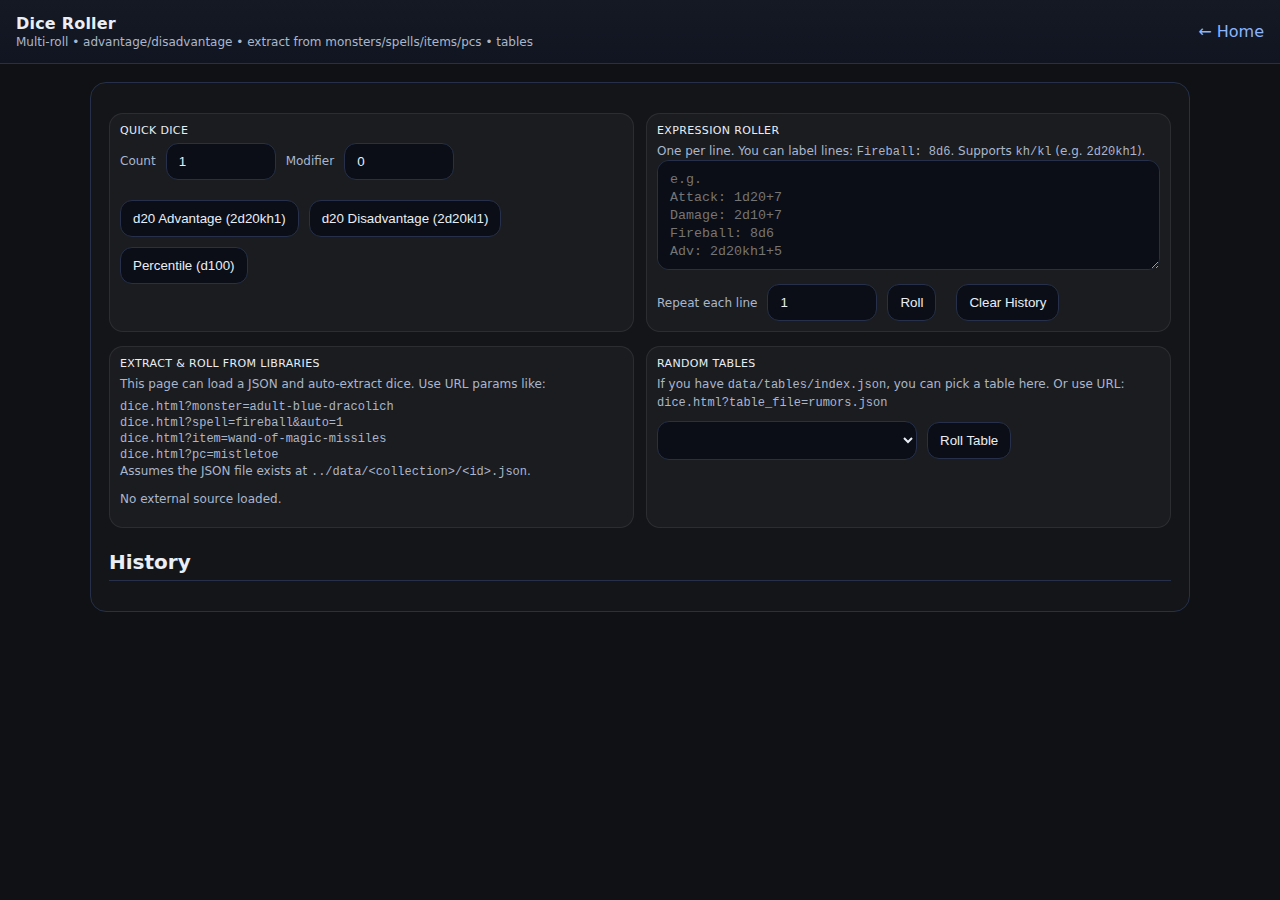
<file: pages/dice.html>
<!doctype html>
<html lang="en">
<head>
  <meta charset="utf-8"/>
  <meta name="viewport" content="width=device-width,initial-scale=1"/>
  <title>Dice Roller</title>
  <link rel="stylesheet" href="../styles.css"/>

  <style>
    .tool-row{ display:flex; gap:10px; flex-wrap:wrap; align-items:center; }
    .btn{
      padding:10px 12px;
      border-radius:12px;
      border:1px solid var(--rule);
      background:#0b0e16;
      color:var(--text);
      cursor:pointer;
    }
    .btn:hover{ border-color: rgba(225,91,79,.35); background: rgba(225,91,79,.12); }
    .btn:disabled{ opacity:.55; cursor:not-allowed; }

    .grid{
      display:grid;
      grid-template-columns: repeat(auto-fit, minmax(280px, 1fr));
      gap:12px;
      margin-top:12px;
    }

    .dice-buttons{
      display:flex; gap:8px; flex-wrap:wrap;
      margin-top:10px;
    }
    .chip{
      display:inline-flex;
      gap:8px;
      align-items:center;
      padding:8px 10px;
      border-radius:999px;
      border:1px solid rgba(255,255,255,.10);
      background: rgba(255,255,255,.03);
      cursor:pointer;
      user-select:none;
      color: var(--text);
      font-size: 12px;
    }
    .chip:hover{
      border-color: rgba(138,180,255,.25);
      background: rgba(138,180,255,.08);
    }
    .chip b{ font-weight:800; }

    textarea.select{
      min-height: 110px;
      resize: vertical;
      width: 100%;
      font-family: ui-monospace, SFMono-Regular, Menlo, Monaco, Consolas, "Liberation Mono", "Courier New", monospace;
      line-height: 1.35;
    }

    .history{
      display:flex;
      flex-direction:column;
      gap:10px;
      margin-top:12px;
    }
    .entry{
      border:1px solid rgba(255,255,255,.08);
      background: rgba(255,255,255,.03);
      border-radius:14px;
      padding:10px;
    }
    .entry-top{
      display:flex;
      justify-content:space-between;
      gap:12px;
      flex-wrap:wrap;
      align-items:baseline;
    }
    .entry-expr{ font-weight:800; }
    .entry-total{ font-weight:900; font-size: 18px; }
    .entry-sub{
      color: var(--muted);
      font-size: 12px;
      margin-top:6px;
      white-space: pre-wrap;
      word-break: break-word;
    }
    .mono{ font-family: ui-monospace, SFMono-Regular, Menlo, Monaco, Consolas, "Liberation Mono", "Courier New", monospace; }
    .small{ font-size: 12px; color: var(--muted); }
    .two-col{
      display:grid;
      grid-template-columns: 1fr 1fr;
      gap: 10px;
    }
    @media (max-width: 820px){
      .two-col{ grid-template-columns: 1fr; }
    }
    .roll-anim{
      display:flex;
      gap:10px;
      flex-wrap:wrap;
      align-items:center;
      margin-top:10px;
    }
    .die{
      width:84px;
      border-radius:14px;
      border:1px solid rgba(255,255,255,.10);
      background: rgba(255,255,255,.03);
      padding:10px;
    }
    .die .t{ font-size: 12px; color: var(--muted); }
    .die .v{
      margin-top:6px;
      font-size: 24px;
      font-weight: 900;
    }
    .die .k{ margin-top:4px; font-size: 11px; color: var(--muted); }
    @media (prefers-reduced-motion: reduce){
      .die{ transition:none !important; }
    }
  </style>
</head>

<body>
<header class="topbar">
  <div class="brand">
    <div class="title">Dice Roller</div>
    <div class="subtitle">Multi-roll • advantage/disadvantage • extract from monsters/spells/items/pcs • tables</div>
  </div>
  <div class="top-actions">
    <a class="home-btn" href="../index.html">← Home</a>
  </div>
</header>

<main class="main">
  <div class="content" style="max-width:1100px;">
    <div class="grid">

      <div class="mini-box">
        <div class="mini-box-title">Quick Dice</div>
        <div class="mini-box-text">
          <div class="tool-row">
            <label class="small">Count</label>
            <input id="quickCount" class="select" type="number" min="1" value="1" style="width:110px;">
            <label class="small">Modifier</label>
            <input id="quickMod" class="select" type="number" step="1" value="0" style="width:110px;">
          </div>

          <div class="dice-buttons" id="quickDice"></div>

          <div class="tool-row" style="margin-top:10px;">
            <button id="advBtn" class="btn">d20 Advantage (2d20kh1)</button>
            <button id="disBtn" class="btn">d20 Disadvantage (2d20kl1)</button>
            <button id="pctBtn" class="btn">Percentile (d100)</button>
          </div>
        </div>
      </div>

      <div class="mini-box">
        <div class="mini-box-title">Expression Roller</div>
        <div class="mini-box-text">
          <div class="small">One per line. You can label lines: <span class="mono">Fireball: 8d6</span>. Supports <span class="mono">kh/kl</span> (e.g. <span class="mono">2d20kh1</span>).</div>
          <textarea id="expr" class="select" placeholder="e.g.
Attack: 1d20+7
Damage: 2d10+7
Fireball: 8d6
Adv: 2d20kh1+5"></textarea>

          <div class="tool-row" style="margin-top:10px;">
            <label class="small">Repeat each line</label>
            <input id="repeat" class="select" type="number" min="1" value="1" style="width:110px;">
            <button id="rollExpr" class="btn">Roll</button>
            <div id="animArea" class="roll-anim"></div>
            <button id="clearHistory" class="btn">Clear History</button>
          </div>
        </div>
      </div>

    </div>

    <div class="grid" style="margin-top:14px;">
      <div class="mini-box">
        <div class="mini-box-title">Extract & Roll from Libraries</div>
        <div class="mini-box-text">
          <div class="small">
            This page can load a JSON and auto-extract dice.
            Use URL params like:
            <div class="mono" style="margin-top:6px;">
              dice.html?monster=adult-blue-dracolich<br/>
              dice.html?spell=fireball&auto=1<br/>
              dice.html?item=wand-of-magic-missiles<br/>
              dice.html?pc=mistletoe
            </div>
            Assumes the JSON file exists at <span class="mono">../data/&lt;collection&gt;/&lt;id&gt;.json</span>.
          </div>

          <div id="extractStatus" class="small" style="margin-top:10px;">No external source loaded.</div>
          <div id="extractList" style="margin-top:10px;"></div>
        </div>
      </div>

      <div class="mini-box">
        <div class="mini-box-title">Random Tables</div>
        <div class="mini-box-text">
          <div class="small">
            If you have <span class="mono">data/tables/index.json</span>, you can pick a table here.
            Or use URL: <span class="mono">dice.html?table_file=rumors.json</span>
          </div>

          <div class="tool-row" style="margin-top:10px;">
            <select id="tableSel" class="select" style="min-width: 260px;"></select>
            <button id="rollTableBtn" class="btn">Roll Table</button>
          </div>
          <div id="tableResult" style="margin-top:10px;"></div>
        </div>
      </div>
    </div>

    <h2 style="margin-top:22px;">History</h2>
    <div id="history" class="history"></div>
  </div>
</main>

<script type="module">
  import { escapeHtml } from "../lib.js";

  // ---------------- Dice engine ----------------
  function randInt(min, max){
    return Math.floor(Math.random() * (max - min + 1)) + min;
  }

  function parseDiceToken(tok){
    // e.g. "2d20kh1", "d6", "1d%", "2d10dl1"
    const m = tok.match(/^(\d*)d(\d+|%)(?:(kh|kl|dh|dl)(\d+))?$/i);
    if (!m) return null;
    const count = m[1] ? Number(m[1]) : 1;
    const sides = (m[2] === "%") ? 100 : Number(m[2]);
    const mode = m[3] ? m[3].toLowerCase() : null;
    const keepDropN = m[4] ? Number(m[4]) : null;
    return { count, sides, mode, keepDropN, raw: tok };
  }

  function rollDice(spec){
    const rolls = Array.from({length: spec.count}, () => randInt(1, spec.sides));
    let kept = [...rolls];

    if (spec.mode && spec.keepDropN != null){
      const n = Math.max(0, Math.min(spec.keepDropN, rolls.length));
      const sorted = [...rolls].sort((a,b)=>a-b);
      if (spec.mode === "kh") kept = sorted.slice(-n);
      if (spec.mode === "kl") kept = sorted.slice(0, n);
      if (spec.mode === "dh") kept = sorted.slice(0, sorted.length - n);
      if (spec.mode === "dl") kept = sorted.slice(n);
    }

    const sum = kept.reduce((a,b)=>a+b,0);
    return { rolls, kept, sum };
  }

  function tokenize(expr){
    // Supports numbers, dice tokens, + - * / parentheses
    const s = expr.replace(/\s+/g, "");
    const tokens = [];
    let i = 0;

    const isOp = c => ["+","-","*","/","(",")"].includes(c);

    while (i < s.length){
      const c = s[i];
      if (isOp(c)){
        tokens.push({type:"op", v:c});
        i++;
        continue;
      }

      // dice token starting with digit or 'd'
      const diceMatch = s.slice(i).match(/^(\d*d(\d+|%)(?:kh\d+|kl\d+|dh\d+|dl\d+)?)?/i);
      if (diceMatch && diceMatch[0]){
        const tok = diceMatch[0];
        if (tok.includes("d") || tok.includes("D")){
          tokens.push({type:"dice", v: tok});
          i += tok.length;
          continue;
        }
      }

      // number
      const num = s.slice(i).match(/^\d+(\.\d+)?/);
      if (num){
        tokens.push({type:"num", v: num[0]});
        i += num[0].length;
        continue;
      }

      // unknown char
      tokens.push({type:"unknown", v:c});
      i++;
    }
    return tokens;
  }

  function toRPN(tokens){
    const out = [];
    const ops = [];
    const prec = { "+":1, "-":1, "*":2, "/":2 };

    for (const t of tokens){
      if (t.type === "num" || t.type === "dice"){
        out.push(t);
        continue;
      }
      if (t.type === "op"){
        const op = t.v;
        if (op === "("){
          ops.push(op);
          continue;
        }
        if (op === ")"){
          while (ops.length && ops[ops.length-1] !== "(") out.push({type:"op", v: ops.pop()});
          if (ops.length && ops[ops.length-1] === "(") ops.pop();
          continue;
        }
        while (ops.length && ops[ops.length-1] !== "(" && prec[ops[ops.length-1]] >= prec[op]){
          out.push({type:"op", v: ops.pop()});
        }
        ops.push(op);
      }
    }
    while (ops.length) out.push({type:"op", v: ops.pop()});
    return out;
  }

  function evalRPN(rpn){
    const stack = [];
    const breakdownParts = [];

    function pushVal(val, label){
      stack.push({ value: val, label });
    }

    for (const t of rpn){
      if (t.type === "num"){
        pushVal(Number(t.v), t.v);
      } else if (t.type === "dice"){
        const spec = parseDiceToken(t.v);
        if (!spec) throw new Error(`Bad dice token: ${t.v}`);
        const r = rollDice(spec);
        const keptStr = (spec.mode ? ` -> [${r.kept.join(",")}]` : "");
        breakdownParts.push(`${t.v} = [${r.rolls.join(",")}]${keptStr} = ${r.sum}`);
        pushVal(r.sum, `${t.v}=${r.sum}`);
      } else if (t.type === "op"){
        const b = stack.pop();
        const a = stack.pop();
        if (!a || !b) throw new Error("Invalid expression");
        let v = 0;
        if (t.v === "+") v = a.value + b.value;
        if (t.v === "-") v = a.value - b.value;
        if (t.v === "*") v = a.value * b.value;
        if (t.v === "/") v = a.value / b.value;
        pushVal(v, `(${a.label}${t.v}${b.label})`);
      }
    }

    if (stack.length !== 1) throw new Error("Invalid expression");
    return { total: stack[0].value, breakdown: breakdownParts };
  }

  function rollExpression(expr){
    const tokens = tokenize(expr);
    // quick validation
    if (tokens.some(t => t.type === "unknown")) throw new Error("Invalid characters in expression");
    const rpn = toRPN(tokens);
    return evalRPN(rpn);
  }

  // ---------------- UI helpers ----------------
  const historyEl = document.getElementById("history");

  function addHistory(label, expr, result){
    const div = document.createElement("div");
    div.className = "entry";
    const sub = (result.breakdown && result.breakdown.length)
      ? result.breakdown.join("\n")
      : "";

    div.innerHTML = `
      <div class="entry-top">
        <div class="entry-expr">${escapeHtml(label ? `${label}: ${expr}` : expr)}</div>
        <div class="entry-total">${escapeHtml(String(Math.round(result.total * 1000) / 1000))}</div>
      </div>
      ${sub ? `<div class="entry-sub mono">${escapeHtml(sub)}</div>` : ""}
    `;
    historyEl.prepend(div);
  }

  function parseLines(text){
    return text.split(/\r?\n/).map(l => l.trim()).filter(Boolean);
  }

  function splitLabel(line){
    // "Label: expr" or "Label | expr"
    let m = line.match(/^(.+?)\s*[:|]\s*(.+)$/);
    if (m) return { label: m[1].trim(), expr: m[2].trim() };
    return { label: "", expr: line };
  }

  // ---------------- Quick dice buttons ----------------
  const quickDiceEl = document.getElementById("quickDice");
  const quickCountEl = document.getElementById("quickCount");
  const quickModEl = document.getElementById("quickMod");

  const QUICK = [2,4,6,8,10,12,20,100];

  function makeChip(text, onClick){
    const el = document.createElement("div");
    el.className = "chip";
    el.innerHTML = text;
    el.addEventListener("click", onClick);
    return el;
  }

  for (const d of QUICK){
    quickDiceEl.appendChild(makeChip(`<b>d${d}</b> roll`, async () => {
      const n = Math.max(1, Number(quickCountEl.value || 1));
      const mod = Number(quickModEl.value || 0);
      const expr = `${n}d${d}${mod ? (mod>0?`+${mod}`:`${mod}`) : ""}`;
      const r = rollExpression(expr);
      await animateRoll(expr, "");
    }));
  }

  document.getElementById("advBtn").addEventListener("click", async () => {
    const mod = Number(quickModEl.value || 0);
    const expr = `2d20kh1${mod ? (mod>0?`+${mod}`:`${mod}`) : ""}`;
    await animateRoll(expr, "Advantage");
  });

  document.getElementById("disBtn").addEventListener("click", async () => {
    const mod = Number(quickModEl.value || 0);
    const expr = `2d20kl1${mod ? (mod>0?`+${mod}`:`${mod}`) : ""}`;
    await animateRoll(expr, "Disadvantage");
  });

  document.getElementById("pctBtn").addEventListener("click", async () => {
    const expr = `1d100`;
    await animateRoll(expr, "Percentile");
  });

  // ---------------- Expression roller ----------------
  const exprEl = document.getElementById("expr");
  const repeatEl = document.getElementById("repeat");
  const animArea = document.getElementById("animArea");

  function uniqDiceTokens(expr){
    // returns array of dice tokens in expression, in order, deduped by position (keep repeats)
    const tokens = tokenize(expr).filter(t => t.type === "dice").map(t => t.v);
    return tokens;
  }

  function dieFace(sides){
    // show plausible values during animation
    return randInt(1, sides);
  }

  function makeDieEl(tok){
    const spec = parseDiceToken(tok);
    const die = document.createElement("div");
    die.className = "die";
    die.innerHTML = `
      <div class="t mono">${escapeHtml(tok)}</div>
      <div class="v mono" data-v>—</div>
      <div class="k mono" data-k></div>
    `;
    die._spec = spec;
    return die;
  }

  async function animateRoll(expr, label){
    const reduceMotion = window.matchMedia && window.matchMedia("(prefers-reduced-motion: reduce)").matches;

    const diceTokens = uniqDiceTokens(expr);
    animArea.innerHTML = "";
    const dieEls = diceTokens.map(t => makeDieEl(t));
    dieEls.forEach(d => animArea.appendChild(d));

    if (!diceTokens.length || reduceMotion){
      const r = rollExpression(expr);
      addHistory(label, expr, r);
      animArea.innerHTML = "";
      return;
    }

    // animate for ~700ms with stagger
    const start = performance.now();
    const duration = 700;

    function tick(now){
      const t = now - start;
      for (let i=0; i<dieEls.length; i++){
        const el = dieEls[i];
        const spec = el._spec;
        if (!spec) continue;
        const vEl = el.querySelector("[data-v]");
        const kEl = el.querySelector("[data-k]");
        const localT = t - i * 60; // stagger per die
        if (localT < 0) continue;
        if (localT < duration){
          vEl.textContent = String(dieFace(spec.sides));
          kEl.textContent = "rolling…";
        }
      }
      if (t < duration + dieEls.length * 60){
        requestAnimationFrame(tick);
      }
    }
    requestAnimationFrame(tick);

    // wait until animation completes
    await new Promise(r => setTimeout(r, duration + dieEls.length * 60));

    // compute real result (this will roll again, but that’s fine: animation is just visual)
    const result = rollExpression(expr);
    addHistory(label, expr, result);

    // show final per-token values (from breakdown if possible)
    // We'll parse breakdown lines like "2d6 = [..] = sum" to show the sum.
    const byTok = new Map();
    for (const line of (result.breakdown || [])){
      const m = line.match(/^(\S+)\s*=\s*\[.*\]\s*(?:->\s*\[.*\]\s*)?=\s*(\d+)/);
      if (m) byTok.set(m[1], m[2]);
    }
    for (const el of dieEls){
      const spec = el._spec;
      const tok = spec?.raw || "";
      const vEl = el.querySelector("[data-v]");
      const kEl = el.querySelector("[data-k]");
      if (byTok.has(tok)){
        vEl.textContent = byTok.get(tok);
        kEl.textContent = "final";
      } else {
        kEl.textContent = "";
      }
    }

    // clear the animation area shortly after
    setTimeout(() => { animArea.innerHTML = ""; }, 1200);
  }

  document.getElementById("rollExpr").addEventListener("click", async () => {
    const lines = parseLines(exprEl.value || "");
    const rep = Math.max(1, Number(repeatEl.value || 1));
    for (const line of lines){
      const { label, expr } = splitLabel(line);
      for (let i=0; i<rep; i++){
        const lbl = label ? (rep>1 ? `${label} #${i+1}` : label) : (rep>1 ? `Roll #${i+1}` : "");
        await animateRoll(expr, lbl);
      }
    }
  });

  document.getElementById("clearHistory").addEventListener("click", () => {
    historyEl.innerHTML = "";
  });

  // ---------------- Extract dice from JSON sources ----------------
  const extractStatus = document.getElementById("extractStatus");
  const extractList = document.getElementById("extractList");

  const DICE_EXPR_RE = /(?<!\w)(?:\d*d(?:\d+|%)(?:kh\d+|kl\d+|dh\d+|dl\d+)?)(?:\s*[+\-]\s*\d+)*(?!\w)/gi;

  function extractDiceFromAny(obj){
    const found = [];
    function walk(v, path){
      if (typeof v === "string"){
        const matches = v.match(DICE_EXPR_RE);
        if (matches){
          for (const m of matches){
            found.push({ expr: m.replace(/\s+/g,""), path: path.join(".") });
          }
        }
      } else if (Array.isArray(v)){
        v.forEach((x,i)=>walk(x, path.concat([`[${i}]`])));
      } else if (v && typeof v === "object"){
        for (const [k,val] of Object.entries(v)){
          walk(val, path.concat([k]));
        }
      }
    }
    walk(obj, []);
    // de-dupe by expr + path (keep first)
    const seen = new Set();
    const out = [];
    for (const x of found){
      const key = `${x.expr}@@${x.path}`;
      if (seen.has(key)) continue;
      seen.add(key);
      out.push(x);
    }
    return out;
  }

  function renderExtractList(items){
    if (!items.length){
      extractList.innerHTML = `<div class="small">No dice expressions found in the loaded data.</div>`;
      return;
    }
    extractList.innerHTML = `
      <div class="small">Found ${items.length} rollable expressions:</div>
      <div style="margin-top:8px; display:flex; gap:8px; flex-wrap:wrap;">
        ${items.map((it, idx) => `
          <div class="chip" data-idx="${idx}">
            <b>${escapeHtml(it.expr)}</b>
            <span class="small">(${escapeHtml(it.path)})</span>
          </div>
        `).join("")}
      </div>
      <div class="small" style="margin-top:10px;">Click a chip to roll it. Shift-click to append it into the expression box.</div>
    `;

    extractList.querySelectorAll(".chip").forEach(el => {
      el.addEventListener("click", (e) => {
        const idx = Number(el.getAttribute("data-idx"));
        const it = items[idx];
        if (!it) return;
        if (e.shiftKey){
          const line = `${it.expr}`;
          exprEl.value = (exprEl.value ? (exprEl.value.trimEnd() + "\n") : "") + line;
          return;
        }
        const r = rollExpression(it.expr);
        addHistory(it.path, it.expr, r);
      });
    });
  }

  async function fetchJson(path){
    const r = await fetch(path, { cache: "force-cache" });
    if (!r.ok) throw new Error(`HTTP ${r.status} for ${path}`);
    return r.json();
  }

  async function loadExternalFromParams(){
    const p = new URLSearchParams(location.search);
    const auto = p.get("auto") === "1";

    // Direct expressions
    const exprParam = p.get("expr");
    if (exprParam){
      exprEl.value = decodeURIComponent(exprParam);
      if (auto) document.getElementById("rollExpr").click();
    }

    // Load a JSON and extract dice
    const sources = [
      ["monster", "../data/monsters/"],
      ["spell",   "../data/spells/"],
      ["pc",      "../data/pcs/"],
      ["item",    "../data/items/"],
    ];

    for (const [key, base] of sources){
      const id = p.get(key);
      if (!id) continue;
      const path = `${base}${id}.json`;
      extractStatus.textContent = `Loading ${key}: ${id} …`;
      try{
        const obj = await fetchJson(path);
        const items = extractDiceFromAny(obj);
        extractStatus.textContent = `Loaded ${key}: ${id} (${items.length} expressions found)`;
        renderExtractList(items);
        if (auto && items.length){
          // auto-roll each extracted expression once
          for (const it of items){
            try{
              addHistory(it.path, it.expr, rollExpression(it.expr));
            } catch {}
          }
        }
      } catch (e){
        extractStatus.textContent = `Failed to load ${key}: ${id} (expected ${path})`;
      }
      return; // only first matched source
    }

    // Roll a table by file
    const tableFile = p.get("table_file");
    if (tableFile){
      try{
        const t = await fetchJson(`../data/tables/${tableFile}`);
        setActiveTableFromObject(t, tableFile);
        if (auto) rollTable();
      } catch {
        // ignore
      }
    }
  }

  // ---------------- Tables ----------------
  const tableSel = document.getElementById("tableSel");
  const rollTableBtn = document.getElementById("rollTableBtn");
  const tableResult = document.getElementById("tableResult");

  let loadedTables = [];
  let activeTable = null;

  function parseDiceSides(diceStr){
    // supports "d20" or "1d100" etc.
    const m = (diceStr || "").trim().match(/(\d*)d(\d+|%)/i);
    if (!m) return null;
    const count = m[1] ? Number(m[1]) : 1;
    const sides = (m[2] === "%") ? 100 : Number(m[2]);
    return { count, sides };
  }

  function parseRangePrefix(entry){
    // supports "1-3: text", "4: text"
    const m = entry.match(/^\s*(\d+)\s*(?:-\s*(\d+))?\s*[:.)-]\s*(.*)$/);
    if (!m) return null;
    return { min: Number(m[1]), max: m[2] ? Number(m[2]) : Number(m[1]), text: m[3] };
  }

  function rollOnTable(t){
    const entries = Array.isArray(t.entries) ? t.entries : [];
    if (!entries.length) return { roll: null, text: "(no entries)" };

    const ranged = entries
      .map(e => typeof e === "string" ? parseRangePrefix(e) : null)
      .filter(Boolean);

    // If entries have ranges, use dice if available, else infer max
    if (ranged.length){
      const dice = parseDiceSides(t.dice || "");
      const max = Math.max(...ranged.map(r => r.max));
      const r = dice ? randInt(1, dice.count * dice.sides) : randInt(1, max);
      const hit = ranged.find(x => r >= x.min && r <= x.max);
      return { roll: r, text: hit ? hit.text : entries[Math.floor(Math.random()*entries.length)] };
    }

    // otherwise random entry
    return { roll: null, text: entries[Math.floor(Math.random()*entries.length)] };
  }

  function setActiveTableFromObject(t, label){
    activeTable = t;
    tableResult.innerHTML = `<div class="small">Active table: <span class="mono">${escapeHtml(label || t.name || "table")}</span></div>`;
  }

  async function loadTablesIndex(){
    try{
      const idx = await fetchJson("../data/tables/index.json");
      const files = idx.files || [];
      tableSel.innerHTML = `<option value="">(select table)</option>` + files.map(f => `<option value="${escapeHtml(f)}">${escapeHtml(f)}</option>`).join("");
      loadedTables = files;
    } catch {
      tableSel.innerHTML = `<option value="">(no tables index)</option>`;
      rollTableBtn.disabled = true;
    }
  }

  async function rollTable(){
    try{
      if (!activeTable){
        const f = tableSel.value;
        if (!f) return;
        activeTable = await fetchJson(`../data/tables/${f}`);
      }
      const r = rollOnTable(activeTable);
      tableResult.innerHTML = `
        <div class="mini-box" style="margin:0;">
          <div class="mini-box-title">${escapeHtml(activeTable.name || "Table")}${activeTable.dice ? ` (${escapeHtml(activeTable.dice)})` : ""}${r.roll!=null ? ` • Roll ${escapeHtml(String(r.roll))}` : ""}</div>
          <div class="mini-box-text">${escapeHtml(String(r.text))}</div>
        </div>
      `;
    } catch (e){
      tableResult.innerHTML = `<div class="small">Failed to roll table.</div>`;
    }
  }

  tableSel.addEventListener("change", async () => {
    activeTable = null;
    if (tableSel.value){
      try{
        const t = await fetchJson(`../data/tables/${tableSel.value}`);
        setActiveTableFromObject(t, tableSel.value);
      } catch {
        tableResult.innerHTML = `<div class="small">Failed to load table.</div>`;
      }
    }
  });
  rollTableBtn.addEventListener("click", rollTable);

  // init
  await loadTablesIndex();
  await loadExternalFromParams();
</script>
</body>
</html>
</file>
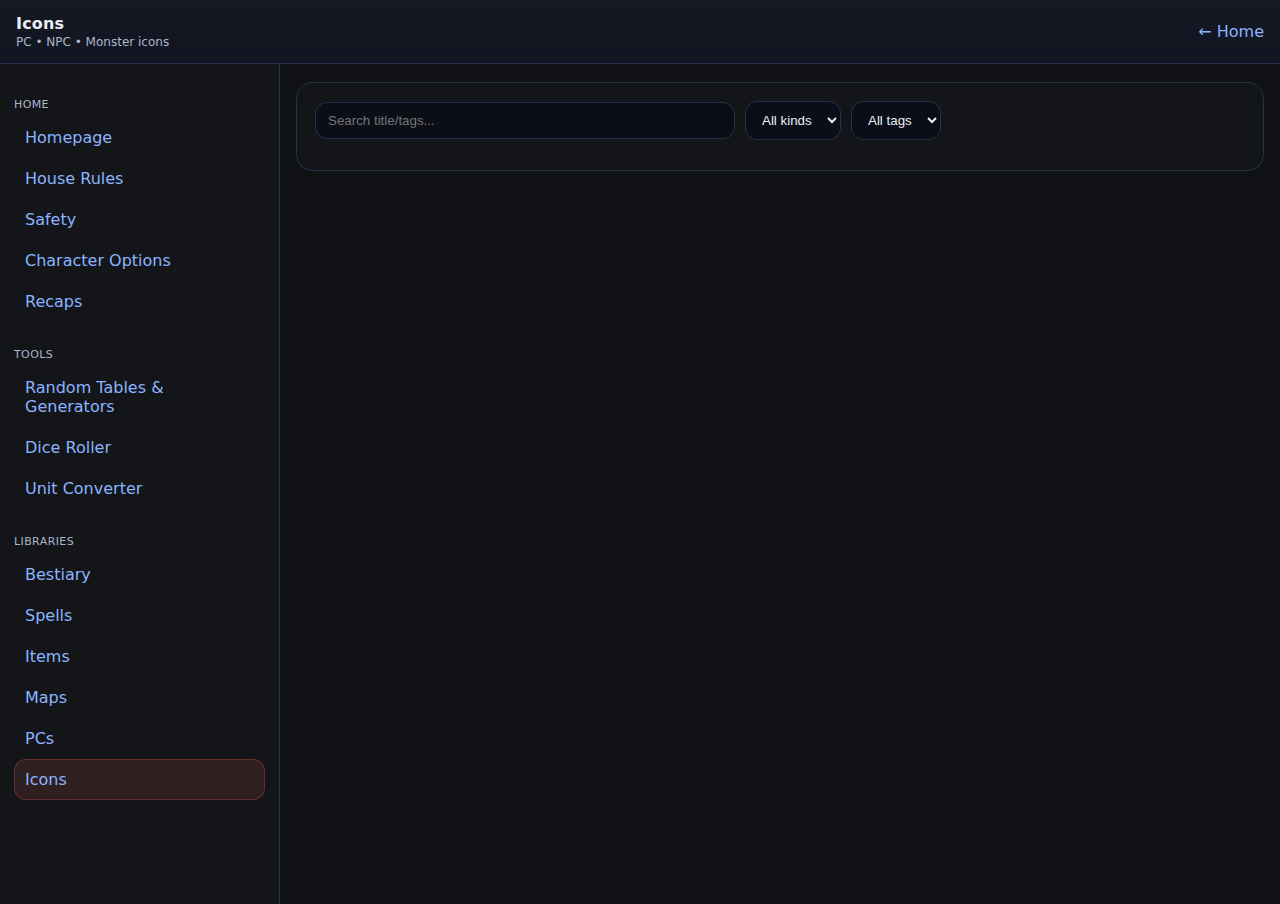
<file: pages/icons.html>
<!doctype html>
<html>
<head>
  <meta charset="utf-8"/>
  <meta name="viewport" content="width=device-width,initial-scale=1"/>
  <title>Icons</title>
  <link rel="stylesheet" href="../styles.css"/>
</head>
<body>
  <header class="topbar">
    <div class="brand">
      <div class="title">Icons</div>
      <div class="subtitle">PC • NPC • Monster icons</div>
    </div>
    <div class="top-actions">
      <a class="home-btn" href="../index.html">← Home</a>
    </div>
  </header>
  <div class="layout">
    <aside class="sidebar">
      <nav class="nav">
        <div class="group">
          <div class="group-title">Home</div>
          <a href="../index.html">Homepage</a>
          <a href="../index.html#content/house-rules/index.md">House Rules</a>
          <a href="../index.html#content/safety/index.md">Safety</a>
          <a href="../index.html#content/character-options/index.md">Character Options</a>
          <a href="../index.html#content/recaps/index.md">Recaps</a>
        </div>

        <div class="group">
          <div class="group-title">Tools</div>
          <a href="./pages/tools.html">Random Tables & Generators</a>
          <a href="./pages/dice.html">Dice Roller</a>
          <a href="./pages/units.html">Unit Converter</a>
        </div>

        <div class="group">
          <div class="group-title">Libraries</div>
          <a href="./bestiary.html">Bestiary</a>
          <a href="./spells.html">Spells</a>
          <a href="./items.html">Items</a>
          <a href="./maps.html">Maps</a>
          <a href="./pcs.html">PCs</a>
          <a href="./icons.html" class="active">Icons</a>
        </div>
      </nav>
    </aside>

    <main class="main">
      <div class="content" style="max-width:1100px;">
        <div style="display:flex; gap:10px; flex-wrap:wrap; margin-bottom:12px; align-items:center;">
          <input id="q" class="select" type="search" placeholder="Search title/tags..." style="width:min(420px, 80vw);" />
          <select id="kind" class="select">
            <option value="">All kinds</option>
            <option value="pc">PC</option>
            <option value="npc">NPC</option>
            <option value="monster">Monster</option>
            <option value="other">Other</option>
          </select>
          <select id="tag" class="select">
            <option value="">All tags</option>
          </select>
        </div>

        <div id="grid" class="icon-grid"></div>
      </div>
    </main>
  </div>

  <div id="modal" class="map-modal" style="display:none;">
    <div class="map-modal-inner">
      <button id="close" class="map-close">Close</button>
      <div id="modalTitle" class="map-modal-title"></div>
      <img loading="lazy" decoding="async" id="modalImg" class="map-modal-img" alt="" />
      <div id="modalMeta" class="map-modal-meta"></div>
    </div>
  </div>

  <script type="module">
    import { escapeHtml } from "../lib.js";

    const qEl = document.getElementById("q");
    const kindEl = document.getElementById("kind");
    const tagEl = document.getElementById("tag");
    const grid = document.getElementById("grid");

    const modal = document.getElementById("modal");
    const closeBtn = document.getElementById("close");
    const modalImg = document.getElementById("modalImg");
    const modalTitle = document.getElementById("modalTitle");
    const modalMeta = document.getElementById("modalMeta");

    const idx = await fetch("../data/icons/index.json", { cache: "no-cache" }).then(r => r.json());
    const icons = idx.icons || [];

    // populate tags dropdown
    const allTags = Array.from(new Set(icons.flatMap(i => Array.isArray(i.tags) ? i.tags : [])))
      .sort((a,b)=>a.localeCompare(b));
    for (const t of allTags){
      const opt = document.createElement("option");
      opt.value = t; opt.textContent = t;
      tagEl.appendChild(opt);
    }

    function openIcon(i){
      modalTitle.textContent = i.title || "Icon";
      modalImg.src = `../assets/icons/${i.file}`;
      const metaParts = [];
      if (i.kind) metaParts.push(i.kind.toUpperCase());
      if (i.tags && i.tags.length) metaParts.push(i.tags.join(", "));
      if (i.blurb) metaParts.push(i.blurb);
      if (i.credit) metaParts.push(`Credit: ${i.credit}`);
      modalMeta.textContent = metaParts.join(" • ");
      modal.style.display = "block";
    }
    function close(){ modal.style.display = "none"; modalImg.src = ""; }
    closeBtn.addEventListener("click", close);
    modal.addEventListener("click", (e)=>{ if (e.target === modal) close(); });

    function matches(i, q, kind, tag){
      const hay = [i.title, i.kind, i.blurb, i.credit, ...(i.tags||[]), i.file].join(" ").toLowerCase();
      if (q && !hay.includes(q)) return false;
      if (kind && (i.kind || "") !== kind) return false;
      if (tag && !(i.tags || []).includes(tag)) return false;
      return true;
    }

    function render(){
      const q = (qEl.value || "").trim().toLowerCase();
      const kind = kindEl.value || "";
      const tag = tagEl.value || "";
      const filtered = icons.filter(i => matches(i, q, kind, tag));

      if (!filtered.length){
        grid.innerHTML = `<p>No icons.</p>`;
        return;
      }

      grid.innerHTML = filtered.map(i => `
        <button class="icon-thumb" data-file="${escapeHtml(i.file)}" title="${escapeHtml(i.title)}">
          <div class="icon-img-wrap">
            <img loading="lazy" decoding="async" src="../assets/icons/${escapeHtml(i.file)}" alt="" />
          </div>
          <div class="icon-cap">
            <div class="icon-cap-title">${escapeHtml(i.title || "")}</div>
            <div class="icon-cap-sub muted">
              ${escapeHtml((i.kind || "").toUpperCase())}
              ${(i.tags && i.tags.length) ? ` • ${escapeHtml(i.tags.slice(0,3).join(", "))}` : ""}
            </div>
          </div>
        </button>
      `).join("");

      const byFile = new Map(filtered.map(i => [i.file, i]));
      grid.querySelectorAll(".icon-thumb").forEach(btn => {
        btn.addEventListener("click", () => {
          const file = btn.getAttribute("data-file");
          const i = byFile.get(file);
          if (i) openIcon(i);
        });
      });
    }

    qEl.addEventListener("input", render);
    kindEl.addEventListener("change", render);
    tagEl.addEventListener("change", render);

    render();
  </script>
</body>
</html>
</file>
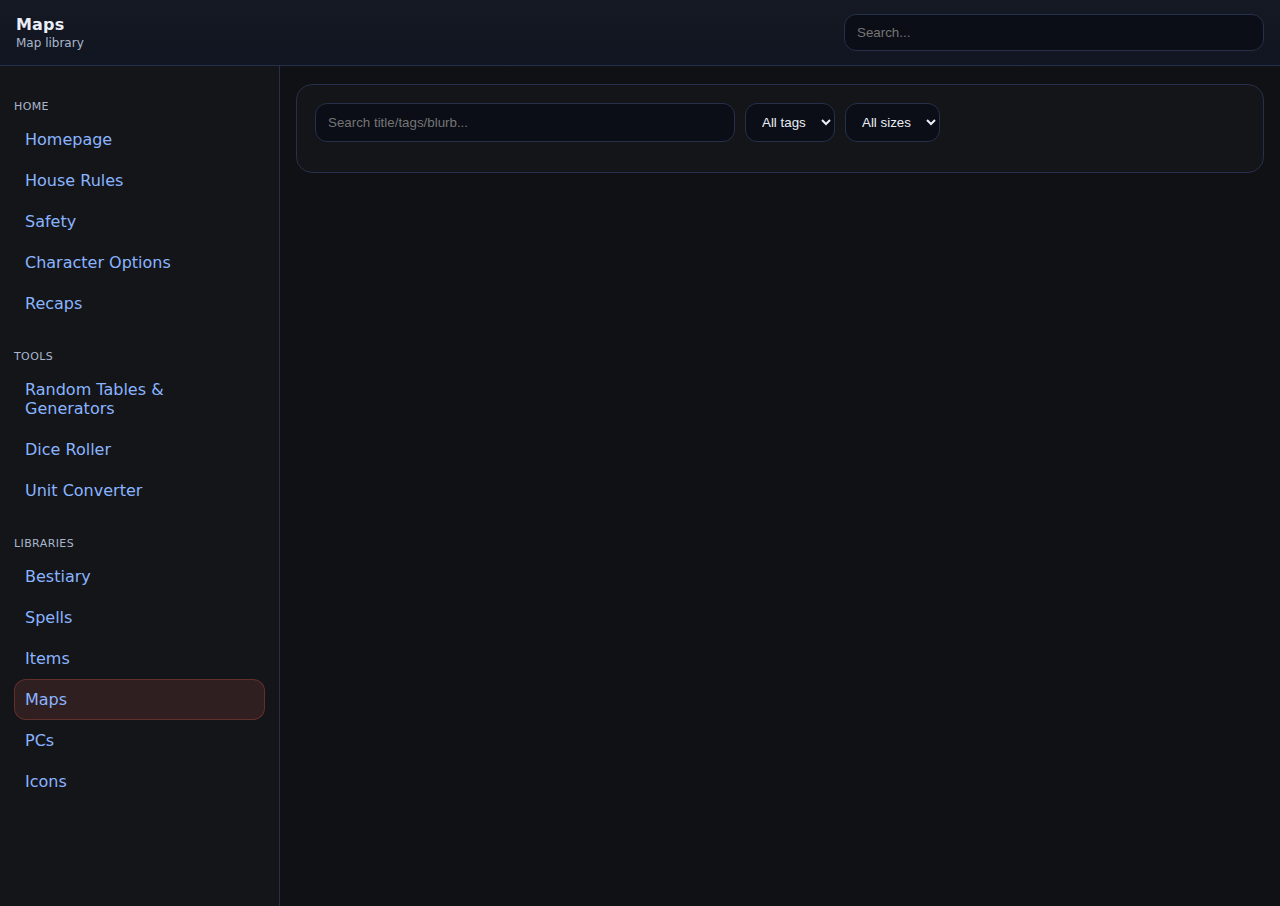
<file: pages/maps.html>
<!doctype html>
<html>
<head>
  <meta charset="utf-8"/>
  <meta name="viewport" content="width=device-width,initial-scale=1"/>
  <title>Maps</title>
  <link rel="stylesheet" href="../styles.css"/>
</head>
<body>
  <header class="topbar">
    <div class="brand">
      <div class="title">Maps</div>
      <div class="subtitle">Map library</div>
    </div>
    <div class="search">
      <input id="q" type="search" placeholder="Search..."/>
    </div>
  </header>

  <div class="layout">
    <aside class="sidebar">
      <nav class="nav">
        <div class="group">
          <div class="group-title">Home</div>
          <a href="../index.html">Homepage</a>
          <a href="../index.html#content/house-rules/index.md">House Rules</a>
          <a href="../index.html#content/safety/index.md">Safety</a>
          <a href="../index.html#content/character-options/index.md">Character Options</a>
          <a href="../index.html#content/recaps/index.md">Recaps</a>
        </div>

        <div class="group">
          <div class="group-title">Tools</div>
          <a href="./pages/tools.html">Random Tables & Generators</a>
          <a href="./pages/dice.html">Dice Roller</a>
          <a href="./pages/units.html">Unit Converter</a>
        </div>

        <div class="group">
          <div class="group-title">Libraries</div>
          <a href="./bestiary.html">Bestiary</a>
          <a href="./spells.html">Spells</a>
          <a href="./items.html">Items</a>
          <a href="./maps.html" class="active">Maps</a>
          <a href="./pcs.html">PCs</a>
          <a href="./icons.html">Icons</a>
        </div>
      </nav>
    </aside>

    <main class="main">
      <div class="content" style="max-width:1100px;">
        <div style="display:flex; gap:10px; flex-wrap:wrap; margin-bottom:12px;">
          <input id="q" class="select" type="search" placeholder="Search title/tags/blurb..." style="width:min(420px, 80vw);" />
          <select id="tag" class="select">
            <option value="">All tags</option>
          </select>
          <select id="size" class="select">
            <option value="">All sizes</option>
          </select>
        </div>
        <div id="gallery" class="map-grid"></div>
      </div>
    </main>
  </div>

  <div id="modal" class="map-modal" style="display:none;">
    <div class="map-modal-inner">
      <button id="close" class="map-close">Close</button>
      <div id="modalTitle" class="map-modal-title"></div>
      <img id="modalImg" class="map-modal-img" alt="" loading="lazy" decoding="async"/>
      <div id="modalMeta" class="map-modal-meta"></div>
    </div>
  </div>

  <script type="module">
    import { escapeHtml } from "../lib.js";

    const qEl = document.getElementById("q");
    const tagEl = document.getElementById("tag");
    const sizeEl = document.getElementById("size");
    const gallery = document.getElementById("gallery");

    const modal = document.getElementById("modal");
    const closeBtn = document.getElementById("close");
    const modalImg = document.getElementById("modalImg");
    const modalTitle = document.getElementById("modalTitle");
    const modalMeta = document.getElementById("modalMeta");

    const idx = await fetch("../data/maps/index.json", { cache: "no-cache" }).then(r => r.json());
    const maps = idx.maps || [];

    function getSizeCategory(m) {
      const s = m.size;
      if (!s) return "";
      if (typeof s === "string") return s;
      if (typeof s === "object" && s.category) return String(s.category);
      return "";
    }

    function getSizeLabel(m) {
      const s = m.size;
      if (!s) return "";
      if (typeof s === "string") return s;
      if (typeof s === "object") {
        const cat = s.category ? String(s.category) : "";
        const g = s.grid;
        if (g && g.w && g.h) return `${cat ? cat + " • " : ""}${g.w}×${g.h} ${g.unit || ""}`.trim();
        return cat;
      }
      return "";
    }

    function openMap(m){
      modalTitle.textContent = m.title || "Map";
      modalImg.src = `../assets/maps/${m.file}`; // NOTE: file includes subfolders now
      const metaParts = [];
      if (m.blurb) metaParts.push(m.blurb);
      if (m.tags && m.tags.length) metaParts.push(m.tags.join(", "));
      const sz = getSizeLabel(m);
      if (sz) metaParts.push(sz);
      modalMeta.textContent = metaParts.join(" • ");
      modal.style.display = "block";
    }
    function close(){ modal.style.display = "none"; modalImg.src = ""; }
    closeBtn.addEventListener("click", close);
    modal.addEventListener("click", (e)=>{ if (e.target === modal) close(); });

    // populate tag + size dropdowns
    const allTags = Array.from(new Set(maps.flatMap(m => Array.isArray(m.tags) ? m.tags : [])))
      .sort((a,b)=>a.localeCompare(b));
    for (const t of allTags){
      const opt = document.createElement("option");
      opt.value = t; opt.textContent = t;
      tagEl.appendChild(opt);
    }

    const allSizes = Array.from(new Set(maps.map(getSizeCategory).filter(Boolean)))
      .sort((a,b)=>a.localeCompare(b));
    for (const s of allSizes){
      const opt = document.createElement("option");
      opt.value = s; opt.textContent = s;
      sizeEl.appendChild(opt);
    }

    function matches(m, q, tag, size){
      const hay = [m.title, m.blurb, ...(m.tags||[]), m.folder, m.folder_title].join(" ").toLowerCase();
      if (q && !hay.includes(q)) return false;
      if (tag && !(m.tags || []).includes(tag)) return false;
      if (size && getSizeCategory(m) !== size) return false;
      return true;
    }

    function groupByFolder(list){
      const map = new Map();
      for (const m of list){
        const key = m.folder_title || "Unsorted";
        if (!map.has(key)) map.set(key, []);
        map.get(key).push(m);
      }
      // stable ordering by group title
      return Array.from(map.entries()).sort((a,b)=>a[0].localeCompare(b[0]));
    }

    function render(){
      const q = (qEl.value || "").trim().toLowerCase();
      const tag = tagEl.value || "";
      const size = sizeEl.value || "";

      const filtered = maps.filter(m => matches(m, q, tag, size));
      const grouped = groupByFolder(filtered);

      if (!filtered.length){
        gallery.innerHTML = `<p>No maps.</p>`;
        return;
      }

      gallery.innerHTML = grouped.map(([groupTitle, items]) => `
        <div class="map-group">
          <h2 class="map-group-title">${escapeHtml(groupTitle)}</h2>
          <div class="map-grid">
            ${items.map(m => `
              <button class="map-thumb" data-file="${escapeHtml(m.file)}" title="${escapeHtml(m.title)}">
                <img loading="lazy" decoding="async" src="../assets/maps/${escapeHtml(m.file)}" alt="" />
                <div class="map-cap">
                  <div class="map-cap-title">${escapeHtml(m.title)}</div>
                  <div class="map-cap-sub">
                    ${escapeHtml((m.tags||[]).slice(0,3).join(", "))}
                    ${getSizeLabel(m) ? ` • ${escapeHtml(getSizeLabel(m))}` : ""}
                  </div>
                </div>
              </button>
            `).join("")}
          </div>
        </div>
      `).join("");

      // wire clicks
      const byFile = new Map(filtered.map(m => [m.file, m]));
      gallery.querySelectorAll(".map-thumb").forEach(btn => {
        btn.addEventListener("click", () => {
          const file = btn.getAttribute("data-file");
          const m = byFile.get(file);
          if (m) openMap(m);
        });
      });
    }

    qEl.addEventListener("input", render);
    tagEl.addEventListener("change", render);
    sizeEl.addEventListener("change", render);

    render();
  </script>
</body>
</html>
</file>
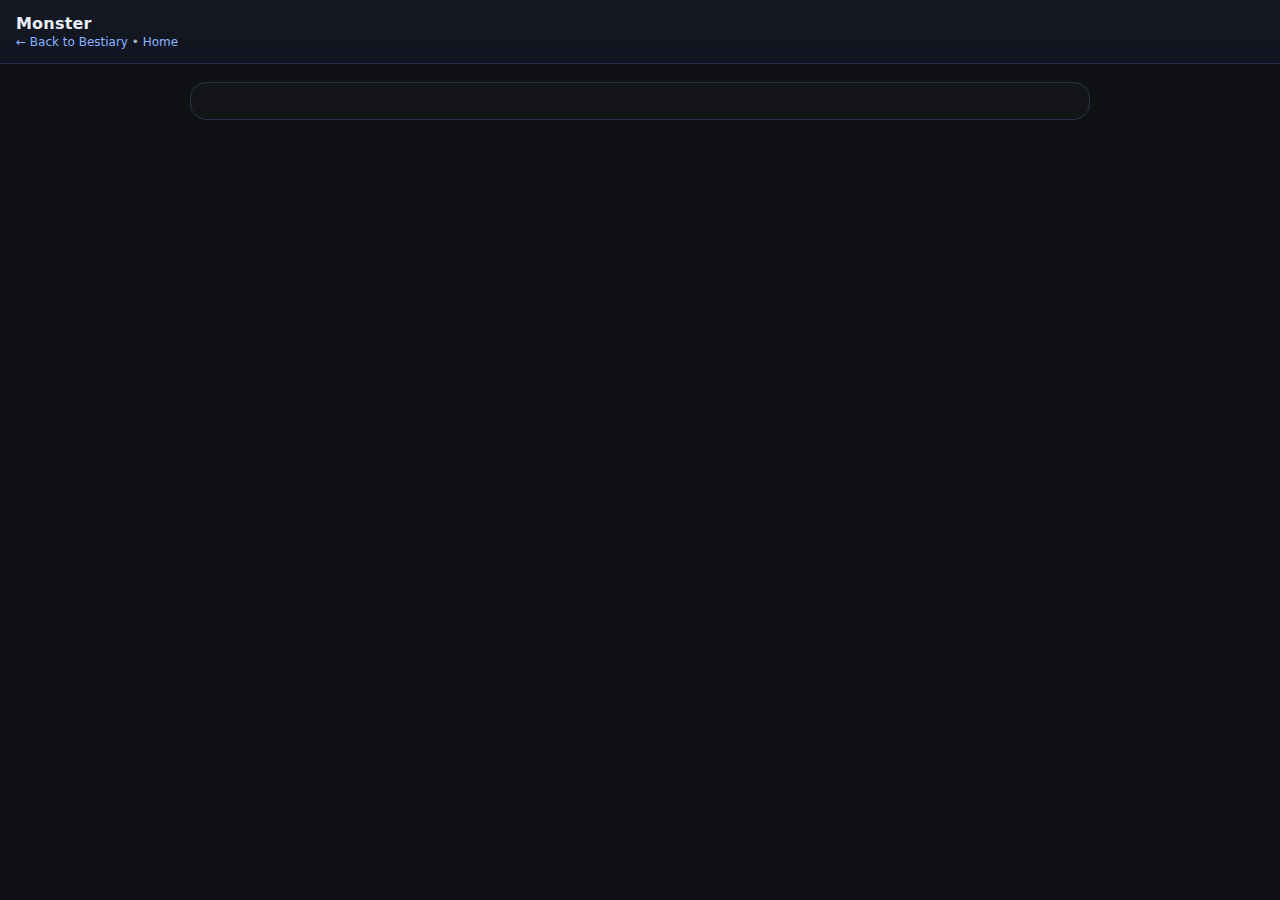
<file: pages/monster.html>
<!doctype html>
<html>
<head>
  <meta charset="utf-8"/>
  <meta name="viewport" content="width=device-width,initial-scale=1"/>
  <title>Monster</title>
  <link rel="stylesheet" href="../styles.css"/>
</head>
<body>
  <header class="topbar">
    <div class="brand">
      <div class="title" id="title">Monster</div>
      <div class="subtitle"><a href="./bestiary.html">← Back to Bestiary</a> • <a href="../index.html">Home</a></div>
    </div>
  </header>

  <main class="main">
    <div class="content" style="max-width:900px;">
      <div id="view"></div>
    </div>
  </main>

  <script type="module">
    import { escapeHtml, loadIndex, loadMany, fmtSigned, mod } from "../lib.js";

    const view = document.getElementById("view");
    const titleEl = document.getElementById("title");
    const id = new URLSearchParams(location.search).get("id");

    if (!id) { view.innerHTML = "<p>Missing monster id.</p>"; throw new Error("Missing id"); }

    const files = await loadIndex("../data/monsters/index.json");
    const monsters = await loadMany("../data/monsters", files);

    const m =
      monsters.find(x => (x.id || "").toLowerCase() === id.toLowerCase()) ||
      monsters.find(x => (x.name || "").toLowerCase() === id.toLowerCase());

    if (!m) { view.innerHTML = `<p>Monster not found: <code>${escapeHtml(id)}</code></p>`; throw new Error("Not found"); }

    titleEl.textContent = m.name || "Monster";

    const ab = m.abilities || {};
    const typeLine = `${m.size || "—"} ${m.type?.type || "—"}, ${m.alignment || "—"}`;

    view.innerHTML = `
      <h1>${escapeHtml(m.name)}</h1>
      <p class="muted">${escapeHtml(typeLine)}</p>

      <div class="mini-box">
        <div class="mini-box-title">Stats</div>
        <div class="mini-box-text">
          <div><b>AC:</b> ${escapeHtml(m.ac)}</div>
          <div><b>HP:</b> ${escapeHtml(m.hp?.average)} (${escapeHtml(m.hp?.formula)})</div>
          <div><b>Speed:</b> ${escapeHtml(m.speed?.walk ? m.speed.walk + " ft." : "—")}</div>
          <div style="margin-top:8px;">
            <b>STR</b> ${ab.str ?? "—"} (${fmtSigned(mod(ab.str ?? 10))}) •
            <b>DEX</b> ${ab.dex ?? "—"} (${fmtSigned(mod(ab.dex ?? 10))}) •
            <b>CON</b> ${ab.con ?? "—"} (${fmtSigned(mod(ab.con ?? 10))}) •
            <b>INT</b> ${ab.int ?? "—"} (${fmtSigned(mod(ab.int ?? 10))}) •
            <b>WIS</b> ${ab.wis ?? "—"} (${fmtSigned(mod(ab.wis ?? 10))}) •
            <b>CHA</b> ${ab.cha ?? "—"} (${fmtSigned(mod(ab.cha ?? 10))})
          </div>
        </div>
      </div>

      ${(m.traits && m.traits.length) ? `
        <div class="mini-box" style="margin-top:12px;">
          <div class="mini-box-title">Traits</div>
          <div class="mini-box-text">
            ${m.traits.map(t => `<div class="mini"><b>${escapeHtml(t.name)}.</b> ${escapeHtml(t.text)}</div>`).join("")}
          </div>
        </div>` : ""}

      ${(m.actions && m.actions.length) ? `
        <div class="mini-box" style="margin-top:12px;">
          <div class="mini-box-title">Actions</div>
          <div class="mini-box-text">
            ${m.actions.map(a => `<div class="mini"><b>${escapeHtml(a.name)}.</b> ${escapeHtml(a.text || a.type || "")}</div>`).join("")}
          </div>
        </div>` : ""}

      ${m.source ? `<p class="muted" style="margin-top:12px;">Source: ${escapeHtml(typeof m.source === "string" ? m.source : "homebrew")}</p>` : ""}
    `;
  </script>
</body>
</html>
</file>
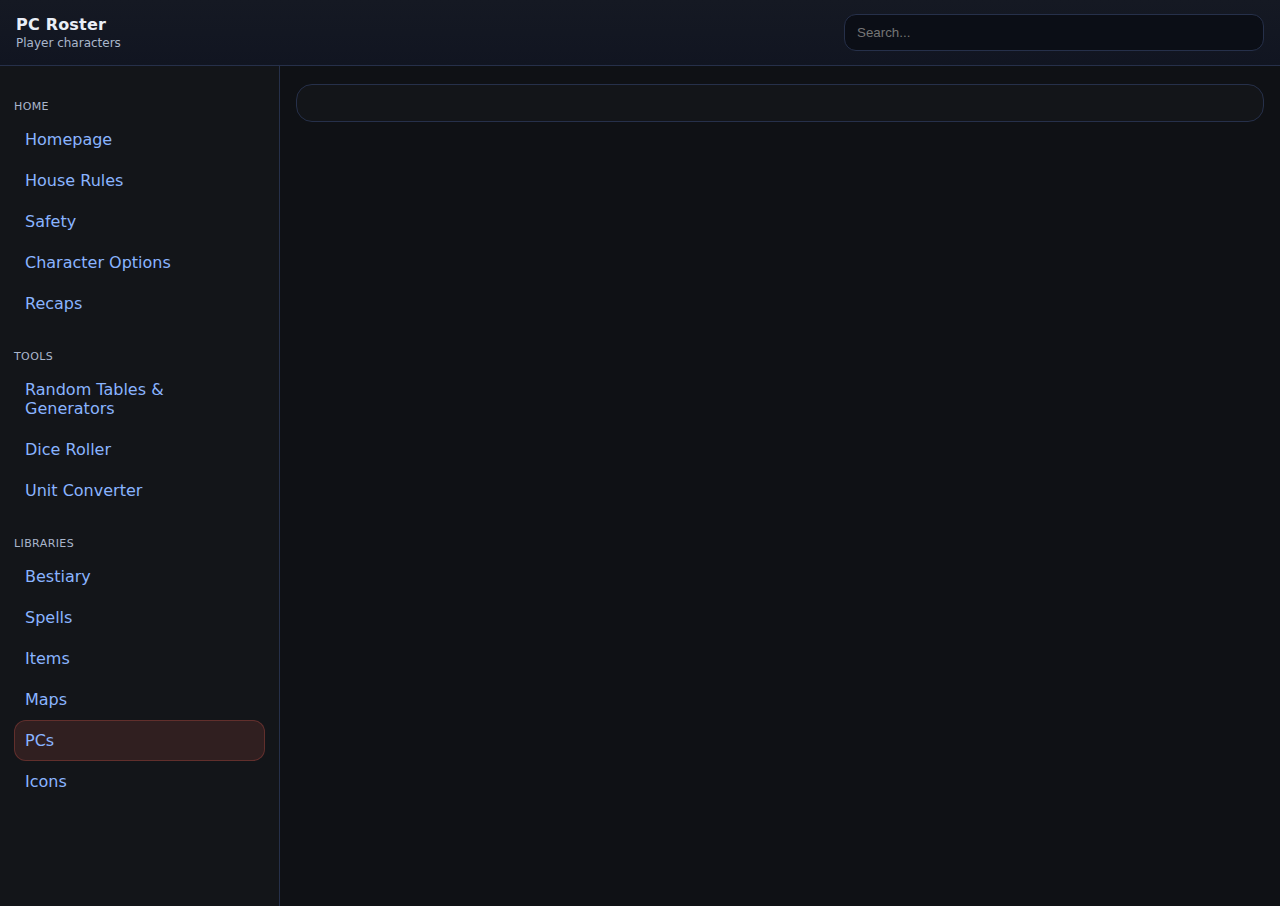
<file: pages/pcs.html>
<!doctype html>
<html>
<head>
  <meta charset="utf-8"/>
  <meta name="viewport" content="width=device-width,initial-scale=1"/>
  <title>PCs</title>
  <link rel="stylesheet" href="../styles.css"/>
</head>
<body>
  <header class="topbar">
    <div class="brand">
      <div class="title">PC Roster</div>
      <div class="subtitle">Player characters</div>
    </div>
    <div class="search">
      <input id="q" type="search" placeholder="Search..."/>
    </div>
  </header>

  <div class="layout">
    <aside class="sidebar">
      <nav class="nav">
        <div class="group">
          <div class="group-title">Home</div>
          <a href="../index.html">Homepage</a>
          <a href="../index.html#content/house-rules/index.md">House Rules</a>
          <a href="../index.html#content/safety/index.md">Safety</a>
          <a href="../index.html#content/character-options/index.md">Character Options</a>
          <a href="../index.html#content/recaps/index.md">Recaps</a>
        </div>

        <div class="group">
          <div class="group-title">Tools</div>
          <a href="./pages/tools.html">Random Tables & Generators</a>
          <a href="./pages/dice.html">Dice Roller</a>
          <a href="./pages/units.html">Unit Converter</a>
        </div>

        <div class="group">
          <div class="group-title">Libraries</div>
          <a href="./bestiary.html">Bestiary</a>
          <a href="./spells.html">Spells</a>
          <a href="./items.html">Items</a>
          <a href="./maps.html">Maps</a>
          <a href="./pcs.html" class="active">PCs</a>
          <a href="./icons.html">Icons</a>
        </div>
      </nav>
    </aside>

    <main class="main">
      <div class="content" style="max-width:1100px;">
        <div id="grid" class="card-grid"></div>
      </div>
    </main>
  </div>

  <script type="module">
    import { escapeHtml, loadIndex, loadMany } from "../lib.js";

    const grid = document.getElementById("grid");
    const qEl = document.getElementById("q");

    const files = await loadIndex("../data/pcs/index.json");
    const pcs = await loadMany("../data/pcs", files);

    function card(p){
      const portrait = p.portrait ? `<img loading="lazy" decoding="async" src="../${escapeHtml(p.portrait)}" alt="" style="width:100%; border-radius:12px; border:1px solid rgba(255,255,255,.08); margin-bottom:10px;" />` : "";
      const subtitle = [p.race, p.class, p.subclass ? `(${p.subclass})` : null, p.level ? `Lv ${p.level}` : null].filter(Boolean).join(" • ");
      return `
        <div class="mini-card">
          <div class="mini-head">
            <div class="mini-title">${escapeHtml(p.name)}</div>
            <div class="mini-sub">${escapeHtml(subtitle || (p.player ? `Player: ${p.player}` : ""))}</div>
            <div class="pillbar">
              ${p.ac != null ? `<span class="pill"><b>AC</b> ${escapeHtml(p.ac)}</span>` : ""}
              ${p.hp != null ? `<span class="pill"><b>HP</b> ${escapeHtml(p.hp)}</span>` : ""}
              ${p.speed != null ? `<span class="pill"><b>Speed</b> ${escapeHtml(p.speed)} ft.</span>` : ""}
            </div>
          </div>
          <div class="mini-body">
            ${portrait}
            ${p.notes ? `<div class="mini-box"><div class="mini-box-title">Notes</div><div class="mini-box-text">${escapeHtml(p.notes)}</div></div>` : ""}
            ${p.player ? `<div class="mini-footer muted">Player: ${escapeHtml(p.player)}</div>` : ""}
          </div>
        </div>
      `;
    }

    function matches(p, q){
      const hay = [p.name, p.player, p.race, p.class, p.subclass, p.notes].join(" ").toLowerCase();
      return !q || hay.includes(q);
    }

    function render(){
      const q = (qEl.value || "").trim().toLowerCase();
      const filtered = pcs.filter(p => matches(p, q));
      grid.innerHTML = filtered.map(card).join("") || `<p>No matches.</p>`;
    }

    qEl.addEventListener("input", render);
    render();
  </script>
</body>
</html>
</file>
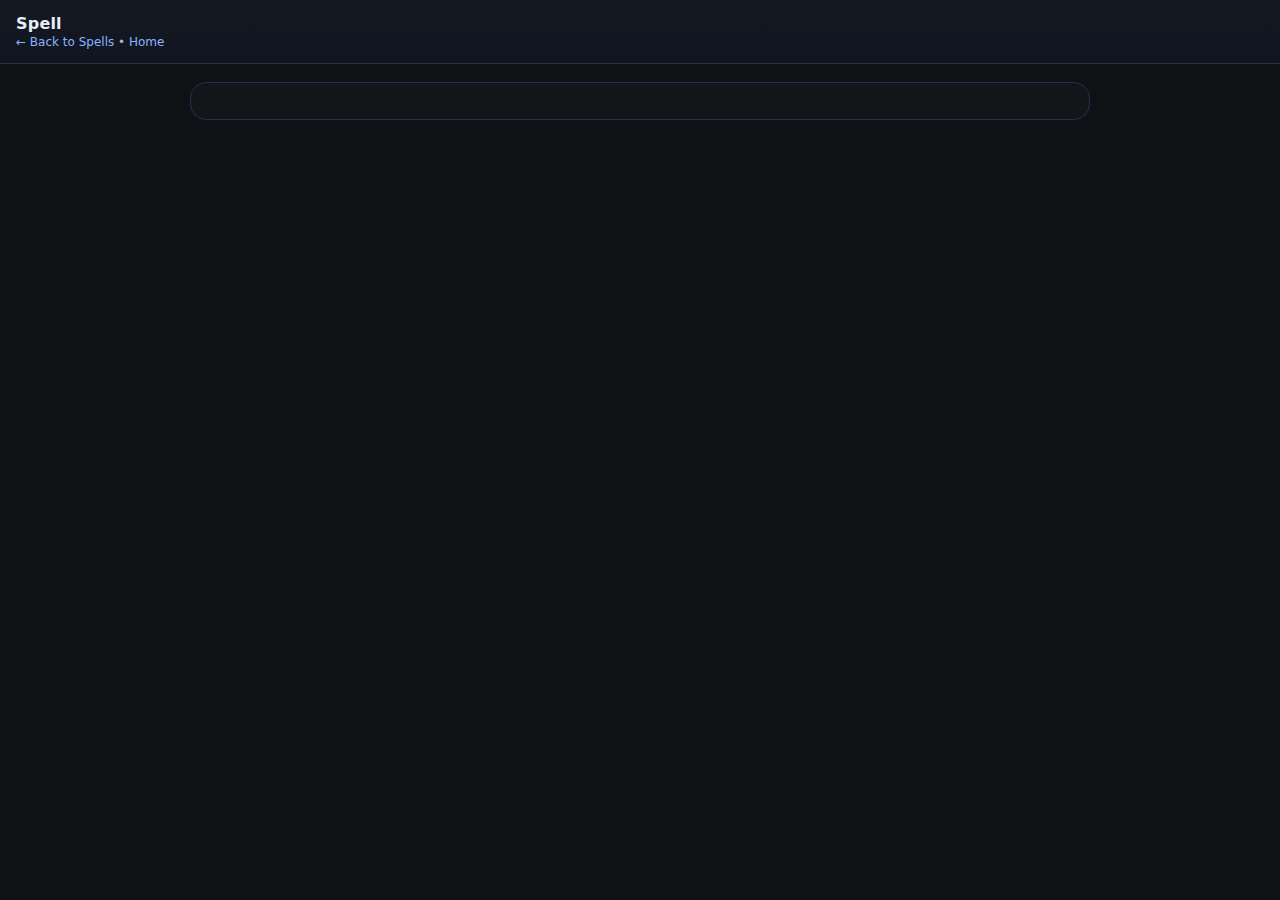
<file: pages/spell.html>
<!doctype html>
<html>
<head>
  <meta charset="utf-8"/>
  <meta name="viewport" content="width=device-width,initial-scale=1"/>
  <title>Spell</title>
  <link rel="stylesheet" href="../styles.css"/>
</head>
<body>
  <header class="topbar">
    <div class="brand">
      <div class="title" id="title">Spell</div>
      <div class="subtitle"><a href="./spells.html">← Back to Spells</a> • <a href="../index.html">Home</a></div>
    </div>
  </header>

  <main class="main">
    <div class="content" style="max-width:900px;">
      <div id="view"></div>
    </div>
  </main>

  <script type="module">
    import { escapeHtml, loadIndex, loadMany } from "../lib.js";

    const view = document.getElementById("view");
    const titleEl = document.getElementById("title");

    const params = new URLSearchParams(location.search);
    const id = params.get("id");

    if (!id) {
      view.innerHTML = "<p>Missing spell id.</p>";
      throw new Error("Missing spell id");
    }

    const files = await loadIndex("../data/spells/index.json");
    const spells = await loadMany("../data/spells", files);

    const spell = spells.find(s => (s.id || "").toLowerCase() === id.toLowerCase())
      || spells.find(s => (s.name || "").toLowerCase() === id.toLowerCase());

    if (!spell) {
      view.innerHTML = `<p>Spell not found: <code>${escapeHtml(id)}</code></p>`;
      throw new Error("Spell not found");
    }

    titleEl.textContent = spell.name || "Spell";

    const level = Number(spell.level ?? 0);
    const levelLabel = level === 0 ? "Cantrip" : `Level ${level}`;
    const tags = [
      spell.school || null,
      spell.ritual ? "Ritual" : null,
      spell.concentration ? "Concentration" : null,
    ].filter(Boolean).join(" • ");

    view.innerHTML = `
      <h1>${escapeHtml(spell.name)}</h1>
      <p class="muted">${escapeHtml(levelLabel)}${tags ? " • " + escapeHtml(tags) : ""}</p>

      <div class="mini-box">
        <div class="mini-box-title">Stats</div>
        <div class="mini-box-text">
          ${spell.casting_time ? `<div><b>Cast:</b> ${escapeHtml(spell.casting_time)}</div>` : ""}
          ${spell.range ? `<div><b>Range:</b> ${escapeHtml(spell.range)}</div>` : ""}
          ${spell.components ? `<div><b>Components:</b> ${escapeHtml(spell.components)}</div>` : ""}
          ${spell.duration ? `<div><b>Duration:</b> ${escapeHtml(spell.duration)}</div>` : ""}
        </div>
      </div>

      ${spell.text ? `<div class="mini-box" style="margin-top:12px;">
        <div class="mini-box-title">Effect</div>
        <div class="mini-box-text">${escapeHtml(spell.text).replaceAll("\n","<br/>")}</div>
      </div>` : ""}

      ${(spell.classes && spell.classes.length) ? `<p class="muted" style="margin-top:12px;">
        <b>Classes:</b> ${escapeHtml(spell.classes.join(", "))}
      </p>` : ""}
    `;
  </script>
</body>
</html>
</file>
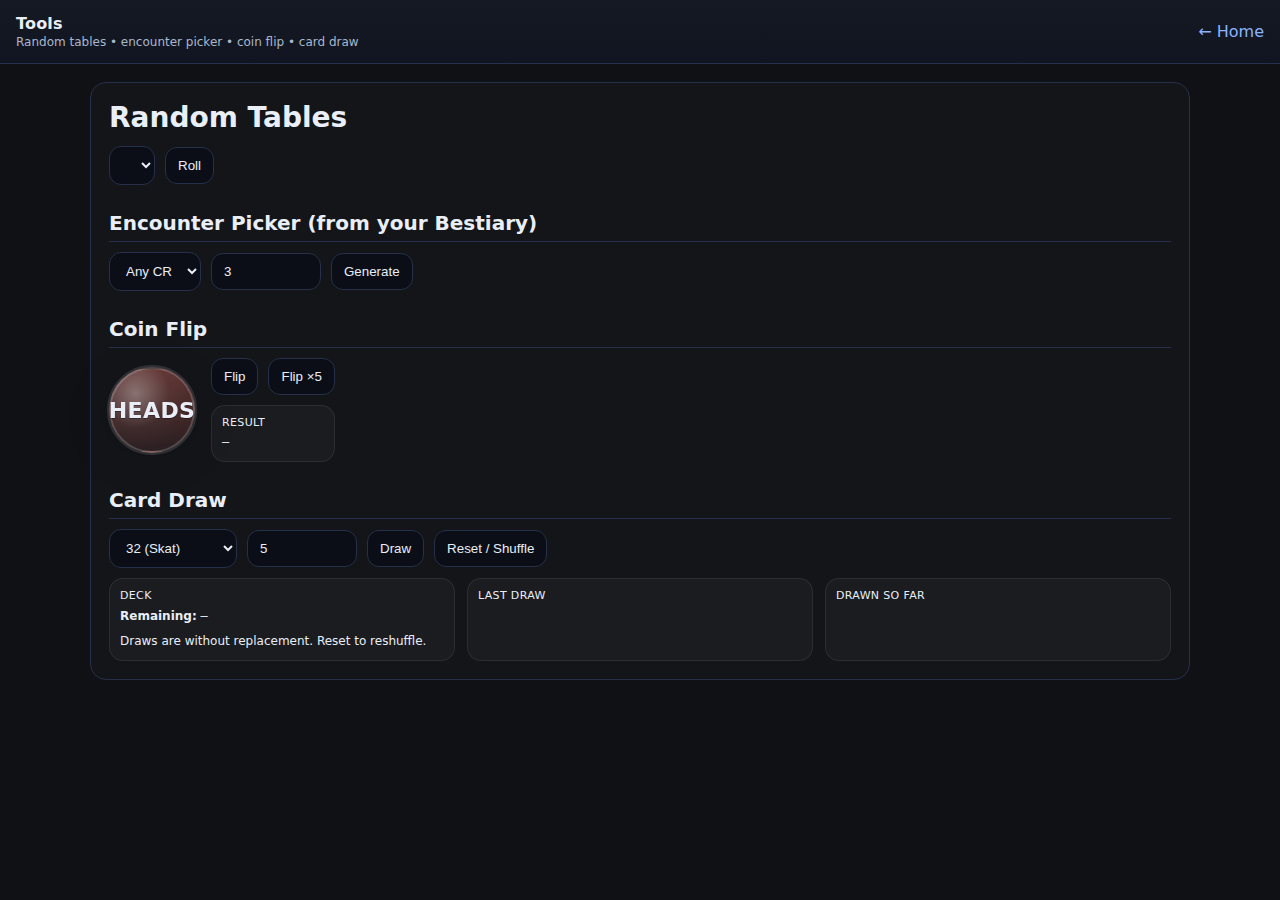
<file: pages/tools.html>
<!doctype html>
<html>
<head>
  <meta charset="utf-8"/>
  <meta name="viewport" content="width=device-width,initial-scale=1"/>
  <title>Tools</title>
  <link rel="stylesheet" href="../styles.css"/>

  <style>
    /* --- Coin flip --- */
    .tool-row{ display:flex; gap:10px; flex-wrap:wrap; align-items:center; }
    .btn{
      padding:10px 12px;
      border-radius:12px;
      border:1px solid var(--rule);
      background:#0b0e16;
      color:var(--text);
      cursor:pointer;
    }
    .btn:hover{ border-color: rgba(225,91,79,.35); background: rgba(225,91,79,.12); }

    .coin-wrap{ display:flex; align-items:center; gap:16px; flex-wrap:wrap; margin-top:10px; }
    .coin-stage{ perspective: 900px; }
    .coin{
      width: 86px; height: 86px;
      position: relative;
      transform-style: preserve-3d;
      border-radius: 999px;
      will-change: transform;
      filter: drop-shadow(0 10px 20px rgba(0,0,0,.35));
    }
    .coin-face{
      position:absolute; inset:0;
      display:flex; align-items:center; justify-content:center;
      border-radius:999px;
      border: 2px solid rgba(255,255,255,.18);
      backface-visibility:hidden;
      user-select:none;
      font-weight: 900;
      letter-spacing:.4px;
    }
    .coin-front{
      background: radial-gradient(circle at 30% 30%, rgba(255,255,255,.35), rgba(255,255,255,.06) 42%, rgba(255,255,255,.02) 72%),
                  linear-gradient(180deg, rgba(225,91,79,.35), rgba(225,91,79,.10));
    }
    .coin-back{
      transform: rotateY(180deg);
      background: radial-gradient(circle at 30% 30%, rgba(255,255,255,.35), rgba(255,255,255,.06) 42%, rgba(255,255,255,.02) 72%),
                  linear-gradient(180deg, rgba(138,180,255,.35), rgba(138,180,255,.10));
    }
    .coin-front span, .coin-back span{
      font-size: 22px;
      color: var(--text);
      text-shadow: 0 1px 0 rgba(0,0,0,.35);
    }
    .coin-edge{
      position:absolute; inset:-2px;
      border-radius:999px;
      border: 2px solid rgba(255,255,255,.12);
      pointer-events:none;
    }

    @keyframes coinFlipHeads {
      0%   { transform: rotateY(0deg) rotateX(0deg); }
      50%  { transform: rotateY(720deg) rotateX(20deg); }
      100% { transform: rotateY(1440deg) rotateX(0deg); }
    }
    @keyframes coinFlipTails {
      0%   { transform: rotateY(0deg) rotateX(0deg); }
      50%  { transform: rotateY(720deg) rotateX(20deg); }
      100% { transform: rotateY(1620deg) rotateX(0deg); } /* +180deg to land on back */
    }

    .coin.flipping-heads{ animation: coinFlipHeads 1.05s cubic-bezier(.2,.8,.2,1); }
    .coin.flipping-tails{ animation: coinFlipTails 1.05s cubic-bezier(.2,.8,.2,1); }

    @media (prefers-reduced-motion: reduce){
      .coin.flipping-heads, .coin.flipping-tails{ animation: none; }
    }

    /* --- Cards --- */
    .cards-grid{
      margin-top: 10px;
      display:grid;
      grid-template-columns: repeat(auto-fit, minmax(260px, 1fr));
      gap:12px;
    }
    .cards-list{
      margin: 8px 0 0;
      padding-left: 18px;
    }
    .mono{ font-family: ui-monospace, SFMono-Regular, Menlo, Monaco, Consolas, "Liberation Mono", "Courier New", monospace; }
  </style>
</head>
<body>
  <header class="topbar">
    <div class="brand">
      <div class="title">Tools</div>
      <div class="subtitle">Random tables • encounter picker • coin flip • card draw</div>
    </div>
    <div class="top-actions">
      <a class="home-btn" href="../index.html">← Home</a>
    </div>
  </header>

  <main class="main">
    <div class="content" style="max-width:1100px;">
      <h1>Random Tables</h1>
      <div class="tool-row">
        <select id="table" class="select"></select>
        <button id="roll" class="btn">Roll</button>
      </div>
      <div id="result" style="margin-top:12px;"></div>

      <h2 style="margin-top:26px;">Encounter Picker (from your Bestiary)</h2>
      <div class="tool-row">
        <select id="cr" class="select">
          <option value="">Any CR</option>
          <option>0</option><option>1/8</option><option>1/4</option><option>1/2</option>
          <option>1</option><option>2</option><option>3</option><option>4</option><option>5</option>
          <option>6</option><option>7</option><option>8</option><option>9</option><option>10</option>
          <option>11</option><option>12</option><option>13</option><option>14</option><option>15</option>
          <option>16</option><option>17</option><option>18</option><option>19</option><option>20</option>
        </select>
        <input id="count" class="select" type="number" min="1" value="3" style="width:110px;" />
        <button id="gen" class="btn">Generate</button>
      </div>
      <div id="enc" style="margin-top:12px;"></div>

      <h2 style="margin-top:26px;">Coin Flip</h2>
      <div class="coin-wrap">
        <div class="coin-stage">
          <div id="coin" class="coin" aria-label="coin">
            <div class="coin-face coin-front"><span>HEADS</span></div>
            <div class="coin-face coin-back"><span>TAILS</span></div>
            <div class="coin-edge"></div>
          </div>
        </div>
        <div style="display:flex; flex-direction:column; gap:10px;">
          <div class="tool-row">
            <button id="flip" class="btn">Flip</button>
            <button id="flip5" class="btn">Flip ×5</button>
          </div>
          <div class="mini-box" style="margin:0;">
            <div class="mini-box-title">Result</div>
            <div class="mini-box-text">
              <div id="coinResult" class="mono">—</div>
            </div>
          </div>
        </div>
      </div>

      <h2 style="margin-top:26px;">Card Draw</h2>
      <div class="tool-row">
        <select id="deckType" class="select">
          <option value="32">32 (Skat)</option>
          <option value="52">52 (Standard)</option>
          <option value="110">110 (Rommé)</option>
        </select>
        <input id="drawN" class="select" type="number" min="1" value="5" style="width:110px;" />
        <button id="drawBtn" class="btn">Draw</button>
        <button id="resetDeckBtn" class="btn">Reset / Shuffle</button>
      </div>

      <div class="cards-grid">
        <div class="mini-box">
          <div class="mini-box-title">Deck</div>
          <div class="mini-box-text">
            <div><b>Remaining:</b> <span id="remainingCards" class="mono">—</span></div>
            <div class="muted" style="margin-top:8px;">
              Draws are without replacement. Reset to reshuffle.
            </div>
          </div>
        </div>

        <div class="mini-box">
          <div class="mini-box-title">Last Draw</div>
          <div class="mini-box-text">
            <ul id="lastDraw" class="cards-list mono"></ul>
          </div>
        </div>

        <div class="mini-box">
          <div class="mini-box-title">Drawn So Far</div>
          <div class="mini-box-text">
            <ul id="allDrawn" class="cards-list mono"></ul>
          </div>
        </div>
      </div>
    </div>
  </main>

  <script type="module">
    import { loadIndex, loadMany, escapeHtml } from "../lib.js";

    // ---------------- Random Tables ----------------
    const tableSel = document.getElementById("table");
    const rollBtn = document.getElementById("roll");
    const resultEl = document.getElementById("result");

    const tFiles = await loadIndex("../data/tables/index.json");
    const tables = await loadMany("../data/tables", tFiles);

    for (const t of tables){
      const opt = document.createElement("option");
      opt.value = t.name;
      opt.textContent = t.name;
      tableSel.appendChild(opt);
    }

    function pick(arr){ return arr[Math.floor(Math.random() * arr.length)]; }

    function roll(){
      const name = tableSel.value;
      const t = tables.find(x => x.name === name);
      if (!t || !t.entries || !t.entries.length){
        resultEl.innerHTML = `<p>No entries.</p>`;
        return;
      }
      const r = pick(t.entries);
      resultEl.innerHTML = `
        <div class="mini-box">
          <div class="mini-box-title">${escapeHtml(t.name)}${t.dice ? " ("+escapeHtml(t.dice)+")" : ""}</div>
          <div class="mini-box-text">${escapeHtml(r)}</div>
        </div>
      `;
    }
    rollBtn.addEventListener("click", roll);
    roll();

    // ---------------- Encounter Picker ----------------
    const crSel = document.getElementById("cr");
    const countEl = document.getElementById("count");
    const genBtn = document.getElementById("gen");
    const encEl = document.getElementById("enc");

    const mFiles = await loadIndex("../data/monsters/index.json");
    const monsters = await loadMany("../data/monsters", mFiles);

    function generate(){
      const cr = crSel.value;
      const n = Math.max(1, Number(countEl.value || 3));

      let pool = monsters;
      if (cr) pool = pool.filter(m => (m.challenge?.cr ?? "") === cr);

      if (!pool.length){
        encEl.innerHTML = `<p>No monsters match that filter.</p>`;
        return;
      }

      const picks = [];
      for (let i=0; i<n; i++) picks.push(pick(pool));

      encEl.innerHTML = `
        <div class="mini-box">
          <div class="mini-box-title">Encounter</div>
          <div class="mini-box-text">
            <ul>
              ${picks.map(m => `<li><b>${escapeHtml(m.name)}</b> (CR ${escapeHtml(m.challenge?.cr ?? "—")})</li>`).join("")}
            </ul>
          </div>
        </div>
      `;
    }

    genBtn.addEventListener("click", generate);
    generate();

    // ---------------- Coin Flip ----------------
    const coin = document.getElementById("coin");
    const flipBtn = document.getElementById("flip");
    const flip5Btn = document.getElementById("flip5");
    const coinResult = document.getElementById("coinResult");

    function doFlipOnce(){
      const isHeads = Math.random() < 0.5;

      // reset animation
      coin.classList.remove("flipping-heads", "flipping-tails");
      // force reflow so animation restarts
      void coin.offsetWidth;

      coin.classList.add(isHeads ? "flipping-heads" : "flipping-tails");

      // update result after animation ends
      window.setTimeout(() => {
        coinResult.textContent = isHeads ? "HEADS" : "TAILS";
      }, 1050);

      return isHeads ? "HEADS" : "TAILS";
    }

    flipBtn.addEventListener("click", () => {
      doFlipOnce();
    });

    flip5Btn.addEventListener("click", async () => {
      const results = [];
      for (let i = 0; i < 5; i++){
        results.push(doFlipOnce());
        // small delay between flips
        await new Promise(r => setTimeout(r, 1120));
      }
      coinResult.textContent = results.join(" • ");
    });

    // ---------------- Card Draw ----------------
    const deckTypeEl = document.getElementById("deckType");
    const drawNEl = document.getElementById("drawN");
    const drawBtn = document.getElementById("drawBtn");
    const resetDeckBtn = document.getElementById("resetDeckBtn");
    const remainingCardsEl = document.getElementById("remainingCards");
    const lastDrawEl = document.getElementById("lastDraw");
    const allDrawnEl = document.getElementById("allDrawn");

    let deck = [];
    let drawn = [];

    function shuffle(a){
      for (let i = a.length - 1; i > 0; i--){
        const j = Math.floor(Math.random() * (i + 1));
        [a[i], a[j]] = [a[j], a[i]];
      }
      return a;
    }

    const SUITS = ["♠","♥","♦","♣"];
    const RANKS_52 = ["A","2","3","4","5","6","7","8","9","10","J","Q","K"];
    const RANKS_SKAT = ["7","8","9","10","J","Q","K","A"];

    function buildDeck32(){ // true Skat: 7–A
      const d = [];
      for (const s of SUITS){
        for (const r of RANKS_SKAT){
          d.push(`${r}${s}`);
        }
      }
      return d;
    }

    function buildDeck52(){
      const d = [];
      for (const s of SUITS){
        for (const r of RANKS_52){
          d.push(`${r}${s}`);
        }
      }
      return d;
    }

    function buildDeck110(){
      // 2 standard decks (104) + 6 jokers = 110
      const d = [];
      for (let k = 0; k < 2; k++){
        for (const s of SUITS){
          for (const r of RANKS_52){
            d.push(`${r}${s}`);
          }
        }
      }
      for (let j = 1; j <= 6; j++){
        d.push(`🃏JOKER${j}`);
      }
      return d;
    }

    function resetDeck(){
      const t = deckTypeEl.value;
      if (t === "110") deck = buildDeck110();
      else if (t === "32") deck = buildDeck32();
      else deck = buildDeck52();

      shuffle(deck);
      drawn = [];
      renderDeckUI([], true);
    }

    function renderList(el, cards){
      el.innerHTML = cards.map(c => `<li>${escapeHtml(c.replace(/^🃏JOKER\d+$/,"🃏JOKER"))}</li>`).join("");
    }

    function renderDeckUI(last, justReset=false){
      remainingCardsEl.textContent = String(deck.length);
      renderList(lastDrawEl, last);
      renderList(allDrawnEl, drawn);
      if (justReset){
        lastDrawEl.innerHTML = "";
        allDrawnEl.innerHTML = "";
      }
    }

    function drawCards(){
      const n = Math.max(1, Number(drawNEl.value || 1));
      if (deck.length === 0){
        renderDeckUI([]);
        lastDrawEl.innerHTML = "<li>(deck empty)</li>";
        return;
      }

      const take = Math.min(n, deck.length);
      const pulled = deck.splice(0, take);
      drawn.push(...pulled);
      renderDeckUI(pulled);
    }

    deckTypeEl.addEventListener("change", resetDeck);
    resetDeckBtn.addEventListener("click", resetDeck);
    drawBtn.addEventListener("click", drawCards);

    resetDeck();
  </script>
</body>
</html>
</file>
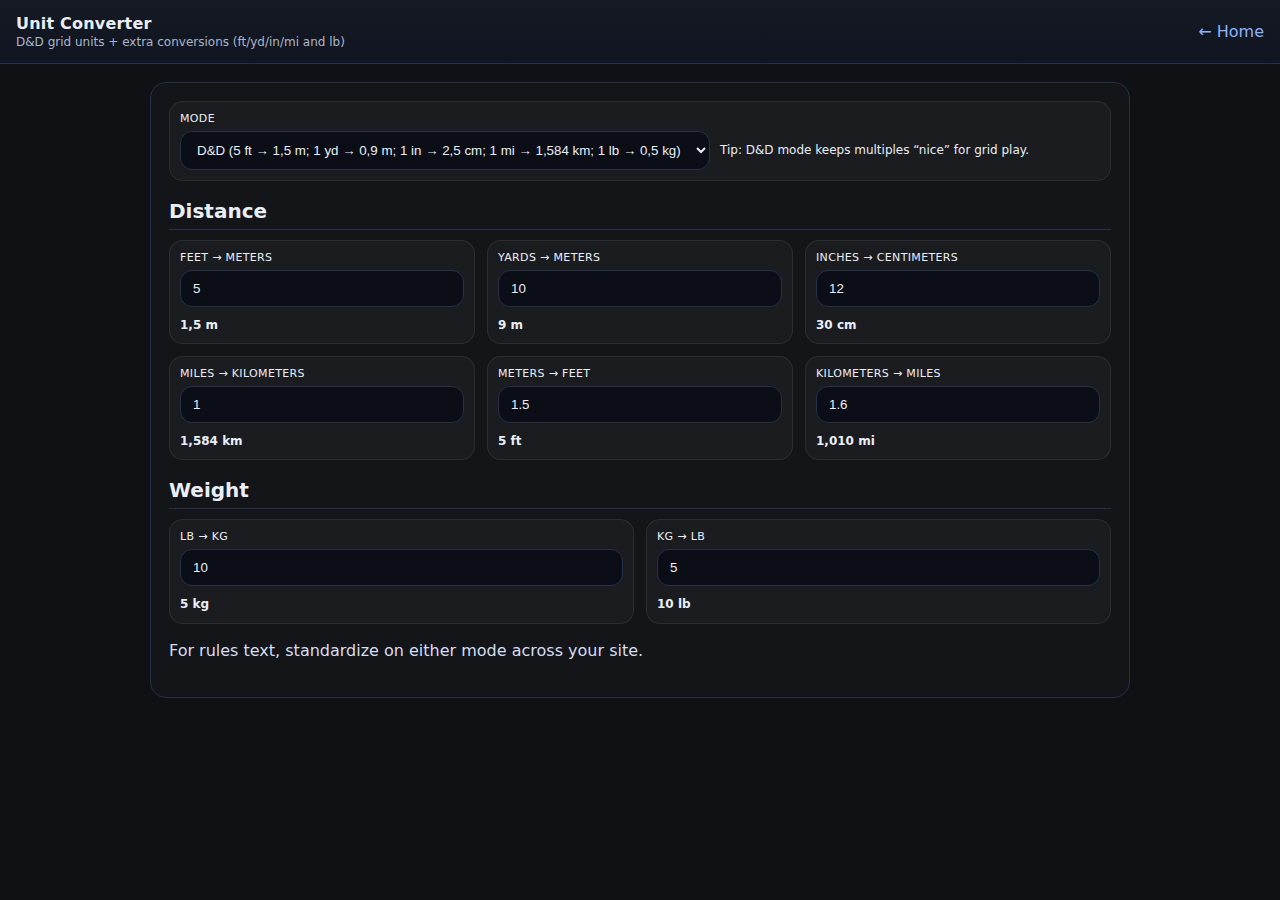
<file: pages/units.html>
<!doctype html>
<html lang="en">
<head>
  <meta charset="utf-8"/>
  <meta name="viewport" content="width=device-width,initial-scale=1"/>
  <title>Unit Converter</title>
  <link rel="stylesheet" href="../styles.css"/>
</head>
<body>
  <header class="topbar">
    <div class="brand">
      <div class="title">Unit Converter</div>
      <div class="subtitle">D&D grid units + extra conversions (ft/yd/in/mi and lb)</div>
    </div>
    <div class="top-actions">
      <a class="home-btn" href="../index.html">← Home</a>
    </div>
  </header>

  <main class="main">
    <div class="content" style="max-width:980px;">
      <div class="mini-box">
        <div class="mini-box-title">Mode</div>
        <div class="mini-box-text">
          <label style="display:flex; gap:10px; align-items:center; flex-wrap:wrap;">
            <select id="mode" class="select">
              <option value="dnd">D&D (5 ft → 1,5 m; 1 yd → 0,9 m; 1 in → 2,5 cm; 1 mi → 1,584 km; 1 lb → 0,5 kg)</option>
              <option value="exact">Exact (0,3048 m/ft; 0,9144 m/yd; 2,54 cm/in; 1,609344 km/mi; 0,4536 kg/lb)</option>
            </select>
            <span class="muted">Tip: D&D mode keeps multiples “nice” for grid play.</span>
          </label>
        </div>
      </div>

      <h2 style="margin-top:18px;">Distance</h2>
      <div class="card-grid" style="grid-template-columns: repeat(auto-fit, minmax(290px, 1fr));">
        <div class="mini-box">
          <div class="mini-box-title">Feet → Meters</div>
          <div class="mini-box-text">
            <input id="ft" class="select" type="number" step="1" min="0" value="5" style="width:100%;"/>
            <div style="margin-top:10px;"><b id="ftOut"></b></div>
          </div>
        </div>

        <div class="mini-box">
          <div class="mini-box-title">Yards → Meters</div>
          <div class="mini-box-text">
            <input id="yd" class="select" type="number" step="1" min="0" value="10" style="width:100%;"/>
            <div style="margin-top:10px;"><b id="ydOut"></b></div>
          </div>
        </div>

        <div class="mini-box">
          <div class="mini-box-title">Inches → Centimeters</div>
          <div class="mini-box-text">
            <input id="inch" class="select" type="number" step="1" min="0" value="12" style="width:100%;"/>
            <div style="margin-top:10px;"><b id="inchOut"></b></div>
          </div>
        </div>

        <div class="mini-box">
          <div class="mini-box-title">Miles → Kilometers</div>
          <div class="mini-box-text">
            <input id="mi" class="select" type="number" step="0.1" min="0" value="1" style="width:100%;"/>
            <div style="margin-top:10px;"><b id="miOut"></b></div>
          </div>
        </div>

        <div class="mini-box">
          <div class="mini-box-title">Meters → Feet</div>
          <div class="mini-box-text">
            <input id="m" class="select" type="number" step="0.1" min="0" value="1.5" style="width:100%;"/>
            <div style="margin-top:10px;"><b id="mOut"></b></div>
          </div>
        </div>

        <div class="mini-box">
          <div class="mini-box-title">Kilometers → Miles</div>
          <div class="mini-box-text">
            <input id="km" class="select" type="number" step="0.1" min="0" value="1.6" style="width:100%;"/>
            <div style="margin-top:10px;"><b id="kmOut"></b></div>
          </div>
        </div>
      </div>

      <h2 style="margin-top:18px;">Weight</h2>
      <div class="card-grid" style="grid-template-columns: repeat(auto-fit, minmax(290px, 1fr));">
        <div class="mini-box">
          <div class="mini-box-title">lb → kg</div>
          <div class="mini-box-text">
            <input id="lb" class="select" type="number" step="1" min="0" value="10" style="width:100%;"/>
            <div style="margin-top:10px;"><b id="lbOut"></b></div>
          </div>
        </div>

        <div class="mini-box">
          <div class="mini-box-title">kg → lb</div>
          <div class="mini-box-text">
            <input id="kg" class="select" type="number" step="0.1" min="0" value="5" style="width:100%;"/>
            <div style="margin-top:10px;"><b id="kgOut"></b></div>
          </div>
        </div>
      </div>

      <p class="muted" style="margin-top:14px;">
        For rules text, standardize on either mode across your site.
      </p>
    </div>
  </main>

  <script>
    const modeEl = document.getElementById("mode");

    const ftEl = document.getElementById("ft");
    const ydEl = document.getElementById("yd");
    const inchEl = document.getElementById("inch");
    const miEl = document.getElementById("mi");
    const mEl = document.getElementById("m");
    const kmEl = document.getElementById("km");

    const lbEl = document.getElementById("lb");
    const kgEl = document.getElementById("kg");

    const ftOut = document.getElementById("ftOut");
    const ydOut = document.getElementById("ydOut");
    const inchOut = document.getElementById("inchOut");
    const miOut = document.getElementById("miOut");
    const mOut = document.getElementById("mOut");
    const kmOut = document.getElementById("kmOut");

    const lbOut = document.getElementById("lbOut");
    const kgOut = document.getElementById("kgOut");

    function fmtDE(x, decimals=1) {
      const p = Math.pow(10, decimals);
      const r = Math.round(x * p) / p;
      const s = Math.abs(r - Math.round(r)) < 1e-9 ? String(Math.round(r)) : r.toFixed(decimals);
      return s.replace(".", ",");
    }

    function factors() {
      if (modeEl.value === "exact") {
        return { ft2m: 0.3048, yd2m: 0.9144, in2cm: 2.54, mi2km: 1.609344, lb2kg: 0.45359237 };
      }
      return { ft2m: 0.3, yd2m: 0.9, in2cm: 2.5, mi2km: 1.584, lb2kg: 0.5 };
    }

    function update() {
      const { ft2m, yd2m, in2cm, mi2km, lb2kg } = factors();

      const ft = Number(ftEl.value || 0);
      const yd = Number(ydEl.value || 0);
      const inch = Number(inchEl.value || 0);
      const mi = Number(miEl.value || 0);
      const m = Number(mEl.value || 0);
      const km = Number(kmEl.value || 0);

      const lb = Number(lbEl.value || 0);
      const kg = Number(kgEl.value || 0);

      const mFromFt = ft * ft2m;
      const mFromYd = yd * yd2m;
      const cmFromIn = inch * in2cm;
      const kmFromMi = mi * mi2km;

      const ftFromM = ft2m > 0 ? (m / ft2m) : 0;
      const miFromKm = mi2km > 0 ? (km / mi2km) : 0;

      const kgFromLb = lb * lb2kg;
      const lbFromKg = lb2kg > 0 ? (kg / lb2kg) : 0;

      ftOut.textContent = `${fmtDE(mFromFt, 1)} m`;
      ydOut.textContent = `${fmtDE(mFromYd, 1)} m`;
      inchOut.textContent = `${fmtDE(cmFromIn, 1)} cm`;
      miOut.textContent = `${fmtDE(kmFromMi, 3)} km`;

      mOut.textContent = `${fmtDE(ftFromM, 1)} ft`;
      kmOut.textContent = `${fmtDE(miFromKm, 3)} mi`;

      lbOut.textContent = `${fmtDE(kgFromLb, 1)} kg`;
      kgOut.textContent = `${fmtDE(lbFromKg, 1)} lb`;
    }

    [modeEl, ftEl, ydEl, inchEl, miEl, mEl, kmEl, lbEl, kgEl].forEach(el => el.addEventListener("input", update));
    update();
  </script>
</body>
</html>
</file>
<file: styles.css>
:root{
  --bg:#0f1115;
  --panel:#151923;
  --panel2:#111521;
  --text:#e9eef7;
  --muted:#aab6cc;
  --rule:#26304a;
  --accent:#e15b4f;
  --link:#8ab4ff;
}

*{ box-sizing:border-box; }
body{
  margin:0;
  background:var(--bg);
  color:var(--text);
  font-family: system-ui, -apple-system, Segoe UI, Roboto, Arial, sans-serif;
}
a{ color:var(--link); text-decoration:none; }
a:hover{ text-decoration:underline; }

.topbar{
  display:flex;
  gap:16px;
  align-items:center;
  justify-content:space-between;
  padding:14px 16px;
  border-bottom:1px solid var(--rule);
  background:linear-gradient(180deg,var(--panel),var(--panel2));
  position:sticky;
  top:0;
  z-index:10;
}
.brand .title{ font-weight:800; letter-spacing:.2px; }
.brand .subtitle{ color:var(--muted); font-size:12px; margin-top:2px; }

.search input{
  width:min(420px, 48vw);
  padding:10px 12px;
  border-radius:12px;
  border:1px solid var(--rule);
  background:#0b0e16;
  color:var(--text);
  outline:none;
}
.search input:focus{ border-color: #3b4a74; }

.layout{
  display:grid;
  grid-template-columns: 280px 1fr;
  gap:0;
  min-height: calc(100vh - 60px);
}
.sidebar{
  border-right:1px solid var(--rule);
  background:rgba(255,255,255,.02);
  padding:14px;
}
.nav{
  display:flex;
  flex-direction:column;
  gap:6px;
}
.nav .group{
  margin-top:10px;
}
.nav .group-title{
  color:var(--muted);
  font-size:11px;
  letter-spacing:.4px;
  text-transform:uppercase;
  margin: 10px 0 6px;
}
.nav a{
  display:block;
  padding:10px 10px;
  border-radius:12px;
  border:1px solid transparent;
}
.nav a:hover{
  background:rgba(138,180,255,.08);
  border-color:rgba(138,180,255,.18);
}
.nav a.active{
  background:rgba(225,91,79,.14);
  border-color:rgba(225,91,79,.28);
}
.sidebar-note{
  margin-top:16px;
  font-size:12px;
  color:var(--muted);
  border-top:1px solid var(--rule);
  padding-top:12px;
}
.main{
  padding:18px 16px;
}
.content{
  max-width: 880px;
  margin: 0 auto;
  padding: 18px 18px;
  background: rgba(255,255,255,.02);
  border: 1px solid var(--rule);
  border-radius: 16px;
}

/* Markdown-ish styling */
.content h1{ font-size:28px; margin:0 0 12px; }
.content h2{ font-size:20px; margin:22px 0 10px; border-bottom:1px solid var(--rule); padding-bottom:6px; }
.content h3{ font-size:16px; margin:16px 0 8px; }
.content p, .content li{ color:#d7def0; line-height:1.6; }
.content code{
  background:#0b0e16;
  border:1px solid var(--rule);
  border-radius:8px;
  padding:2px 6px;
}
.content pre{
  background:#0b0e16;
  border:1px solid var(--rule);
  border-radius:12px;
  padding:12px;
  overflow:auto;
}
.content blockquote{
  border-left:4px solid var(--accent);
  margin:12px 0;
  padding:8px 12px;
  background: rgba(225,91,79,.08);
  color:#e9eef7;
}

@media (max-width: 860px){
  .layout{ grid-template-columns: 1fr; }
  .sidebar{ border-right:0; border-bottom:1px solid var(--rule); }
  .search input{ width: 52vw; }
}

.support-btn{
  display:inline-block;
  padding:10px 12px;
  border-radius:12px;
  border:1px solid rgba(138,180,255,.25);
  background: rgba(138,180,255,.08);
}
.support-btn:hover{
  border-color: rgba(225,91,79,.35);
  background: rgba(225,91,79,.12);
  text-decoration:none;
}
.select{
  padding:10px 12px;
  border-radius:12px;
  border:1px solid var(--rule);
  background:#0b0e16;
  color:var(--text);
}

.card-grid{
  display:grid;
  grid-template-columns: repeat(auto-fill, minmax(340px, 1fr));
  gap:12px;
}

.mini-card{
  border:1px solid var(--rule);
  border-radius:16px;
  overflow:hidden;
  background:linear-gradient(180deg,var(--panel),var(--panel2));
  box-shadow:0 10px 28px rgba(0,0,0,.25);
}
.mini-head{ padding:12px 12px 10px; border-bottom:1px solid var(--rule); }
.mini-title{ font-weight:800; font-size:18px; }
.mini-sub{ color:var(--muted); font-size:12px; margin-top:2px; }
.pillbar{ margin-top:10px; display:flex; gap:8px; flex-wrap:wrap; }
.pill{
  background: rgba(255,255,255,.04);
  border:1px solid rgba(255,255,255,.08);
  border-radius:999px;
  padding:4px 8px;
  font-size:11px;
  color:var(--muted);
}
.pill b{ color:var(--text); }
.muted{ color:var(--muted2); }

.mini-body{ padding:12px; display:grid; gap:10px; }
.mini-box{
  border:1px solid rgba(255,255,255,.08);
  background: rgba(255,255,255,.03);
  border-radius:14px;
  padding:10px;
}
.mini-box-title{
  font-size:11px;
  color:var(--muted2);
  text-transform:uppercase;
  letter-spacing:.35px;
  margin-bottom:6px;
}
.mini-box-text{ font-size:12px; color:var(--text); line-height:1.35; }
.abi{ display:inline-block; margin-right:8px; margin-bottom:4px; font-size:12px; color:var(--muted); }
.abi b{ color:var(--text); }
.mini{ margin:0 0 6px; color:var(--muted); }
.mini-footer{ font-size:10.5px; border-top:1px solid rgba(255,255,255,.06); padding-top:10px; }

.map-grid{
  display:grid;
  grid-template-columns: repeat(auto-fill, minmax(260px, 1fr));
  gap:12px;
}
.map-thumb{
  padding:0;
  border:1px solid var(--rule);
  border-radius:16px;
  overflow:hidden;
  background:linear-gradient(180deg,var(--panel),var(--panel2));
  cursor:pointer;
  text-align:left;
}
.map-thumb img{
  width:100%;
  height:180px;
  object-fit:cover;
  display:block;
}
.map-cap{ padding:10px 12px; }
.map-cap-title{ font-weight:800; font-size:13px; }
.map-cap-sub{ color:var(--muted); font-size:11px; margin-top:2px; }

.map-modal{
  position:fixed; inset:0;
  background:rgba(0,0,0,.65);
  display:flex; align-items:center; justify-content:center;
  padding:18px;
}
.map-modal-inner{
  width:min(1000px, 96vw);
  background:linear-gradient(180deg,var(--panel),var(--panel2));
  border:1px solid var(--rule);
  border-radius:16px;
  padding:14px;
}
.map-close{
  padding:10px 12px;
  border-radius:12px;
  border:1px solid var(--rule);
  background:#0b0e16;
  color:var(--text);
  cursor:pointer;
}
.map-modal-title{ margin:10px 0 8px; font-weight:800; }
.map-modal-img{
  width:100%;
  max-height:70vh;
  object-fit:contain;
  border-radius:12px;
  border:1px solid rgba(255,255,255,.08);
  background:#0b0e16;
}
.map-modal-meta{ color:var(--muted); font-size:12px; margin-top:10px; }
.map-group{ margin-bottom: 18px; }
.map-group-title{
  font-size: 16px;
  margin: 10px 0 10px;
  color: var(--text);
  border-bottom: 1px solid var(--rule);
  padding-bottom: 8px;
}

.icon-grid{
  display:grid;
  grid-template-columns: repeat(auto-fill, minmax(220px, 1fr));
  gap:12px;
}
.icon-thumb{
  padding:0;
  border:1px solid var(--rule);
  border-radius:16px;
  overflow:hidden;
  background:linear-gradient(180deg,var(--panel),var(--panel2));
  cursor:pointer;
  text-align:left;
}
.icon-img-wrap{
  width:100%;
  height:200px;
  display:flex;
  align-items:center;
  justify-content:center;
  background:#0b0e16;
  border-bottom:1px solid rgba(255,255,255,.06);
}
.icon-img-wrap img{
  max-width:100%;
  max-height:100%;
  object-fit:contain;
  display:block;
}
.icon-cap{ padding:10px 12px; }
.icon-cap-title{ font-weight:800; font-size:13px; }
.icon-cap-sub{ font-size:11px; margin-top:2px; }
</file>
